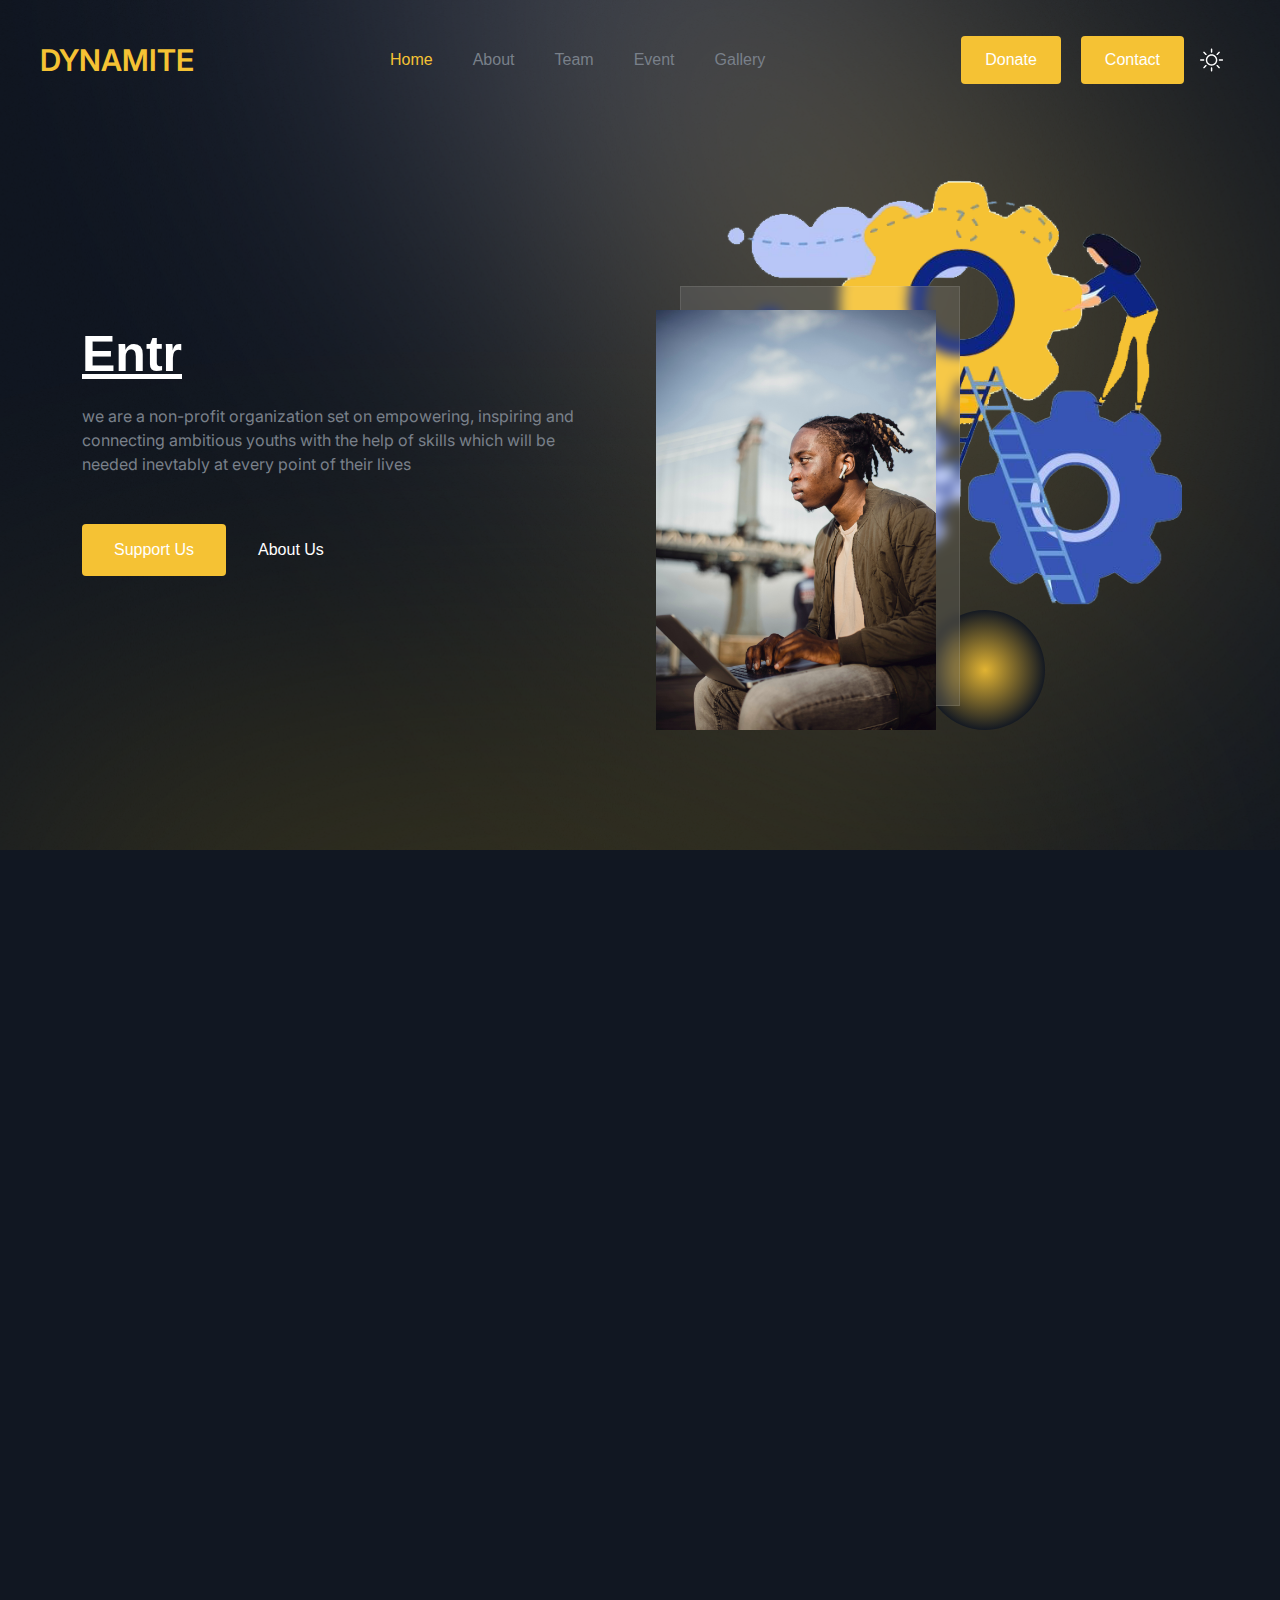
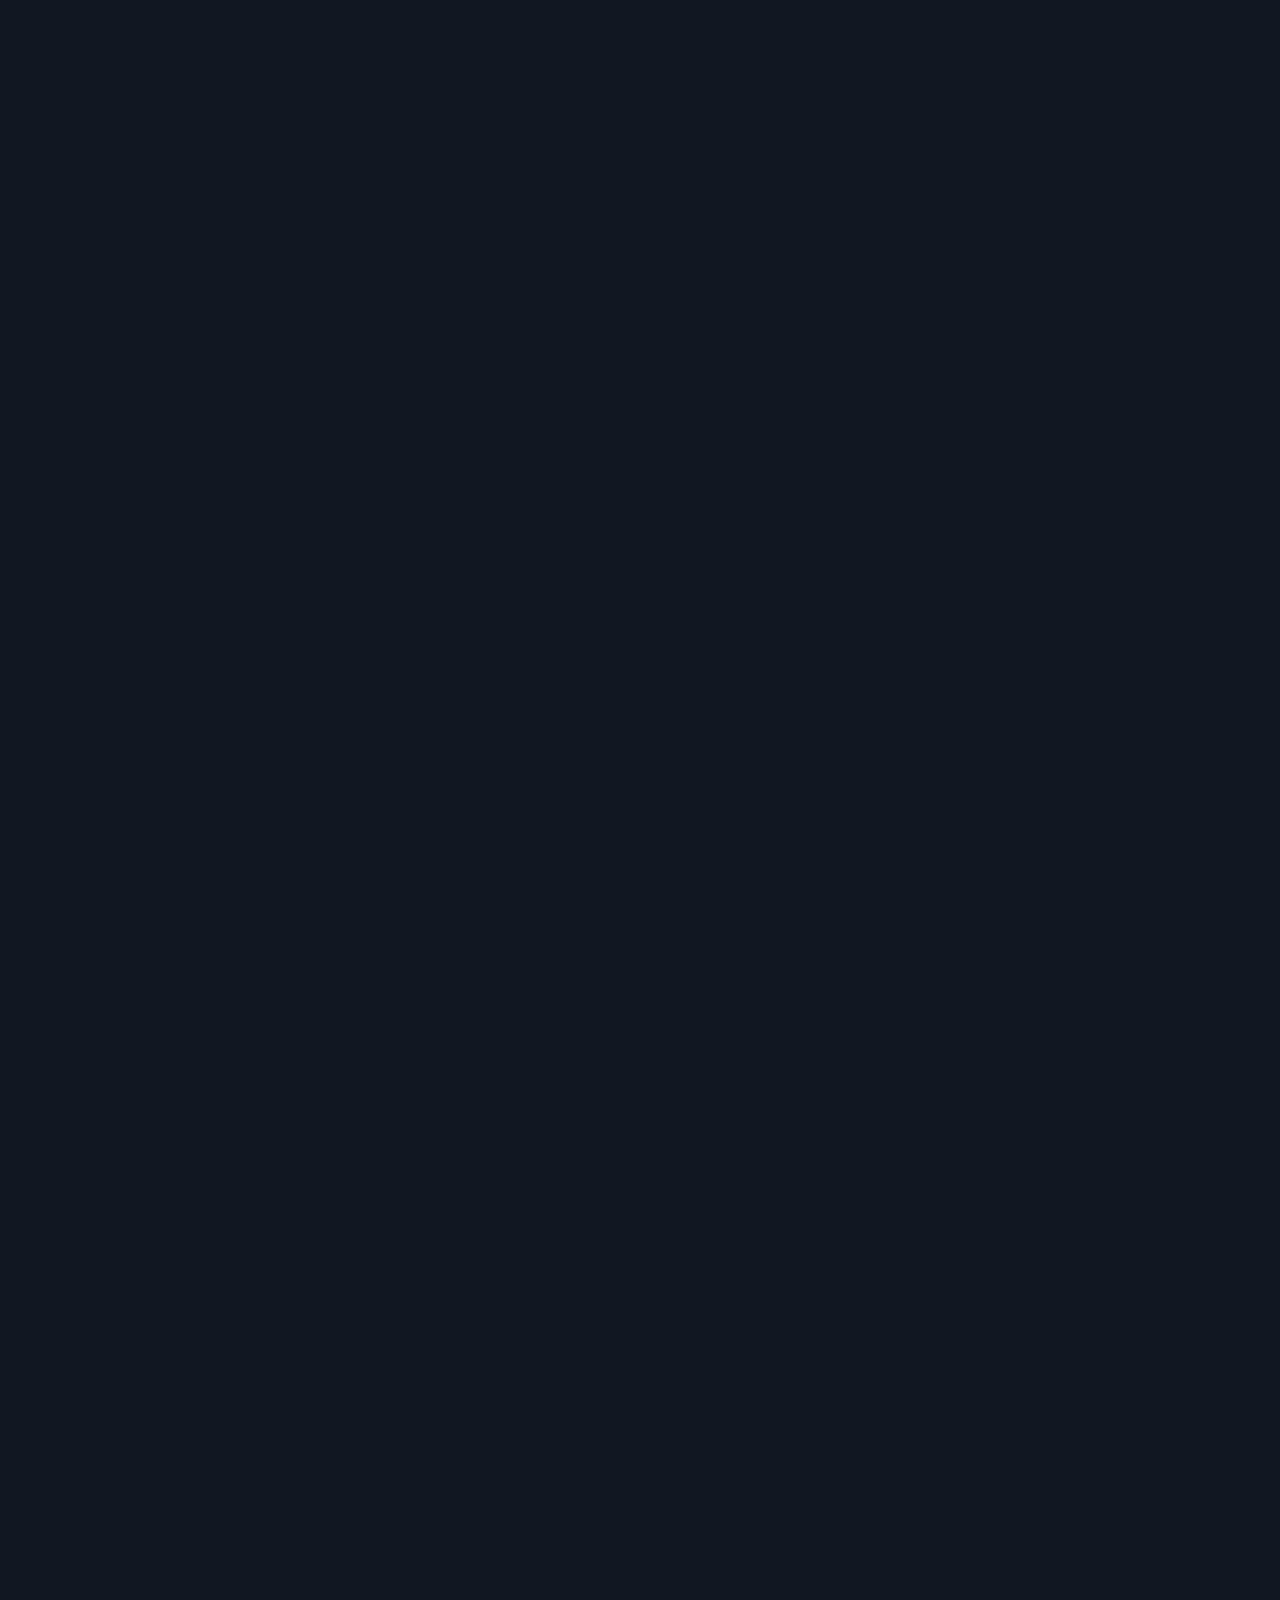
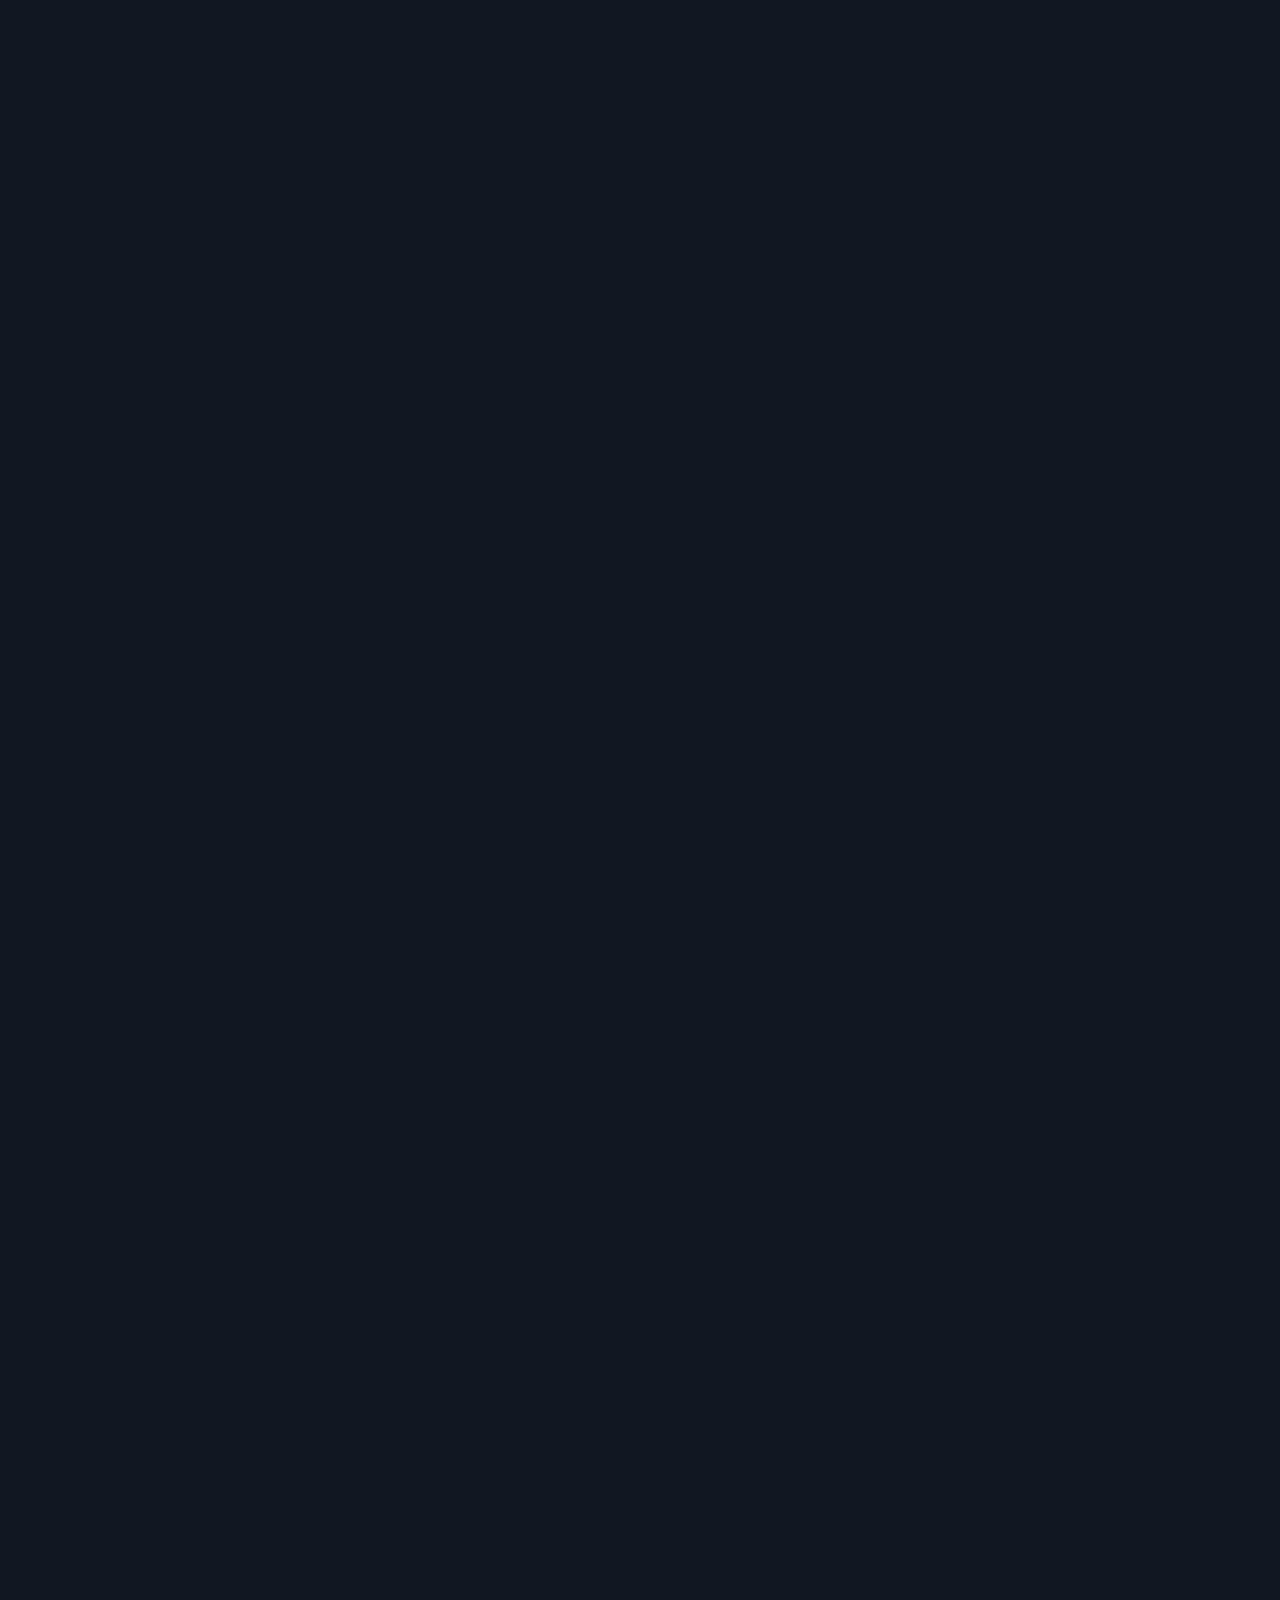
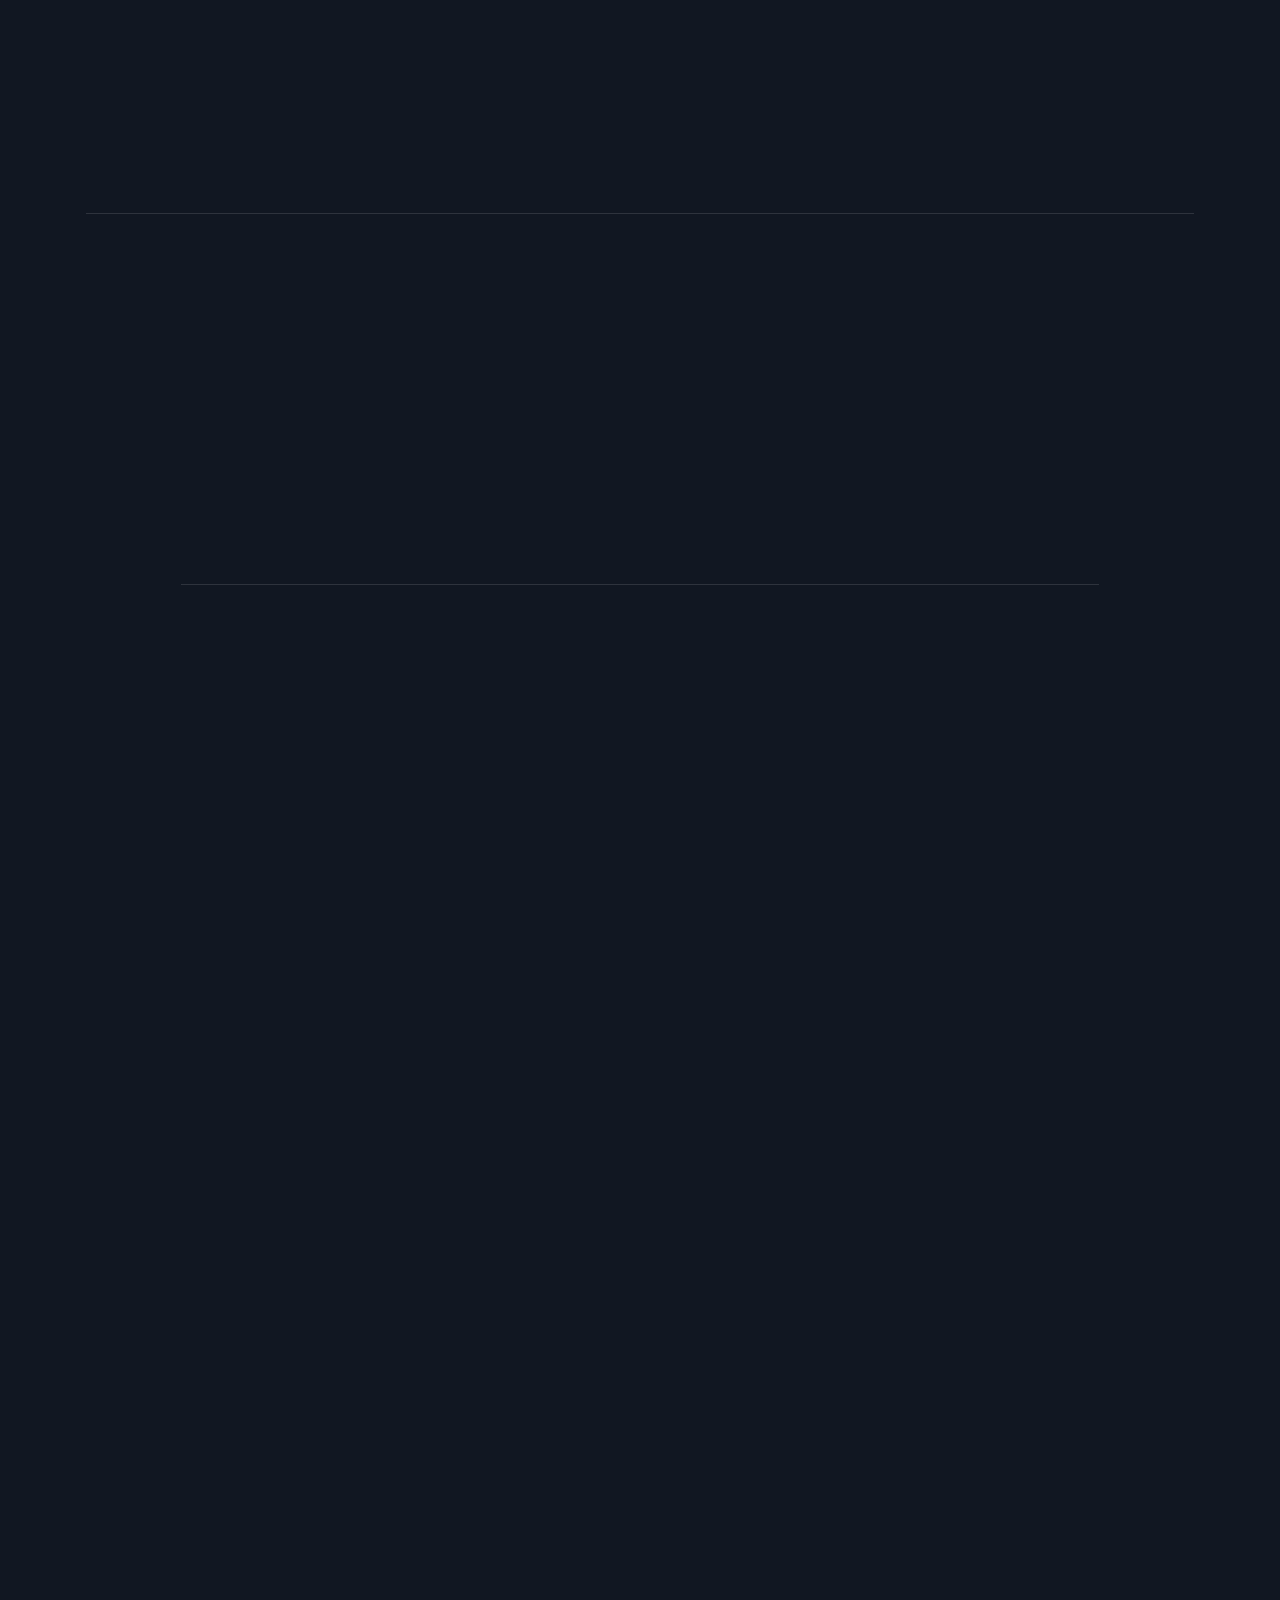
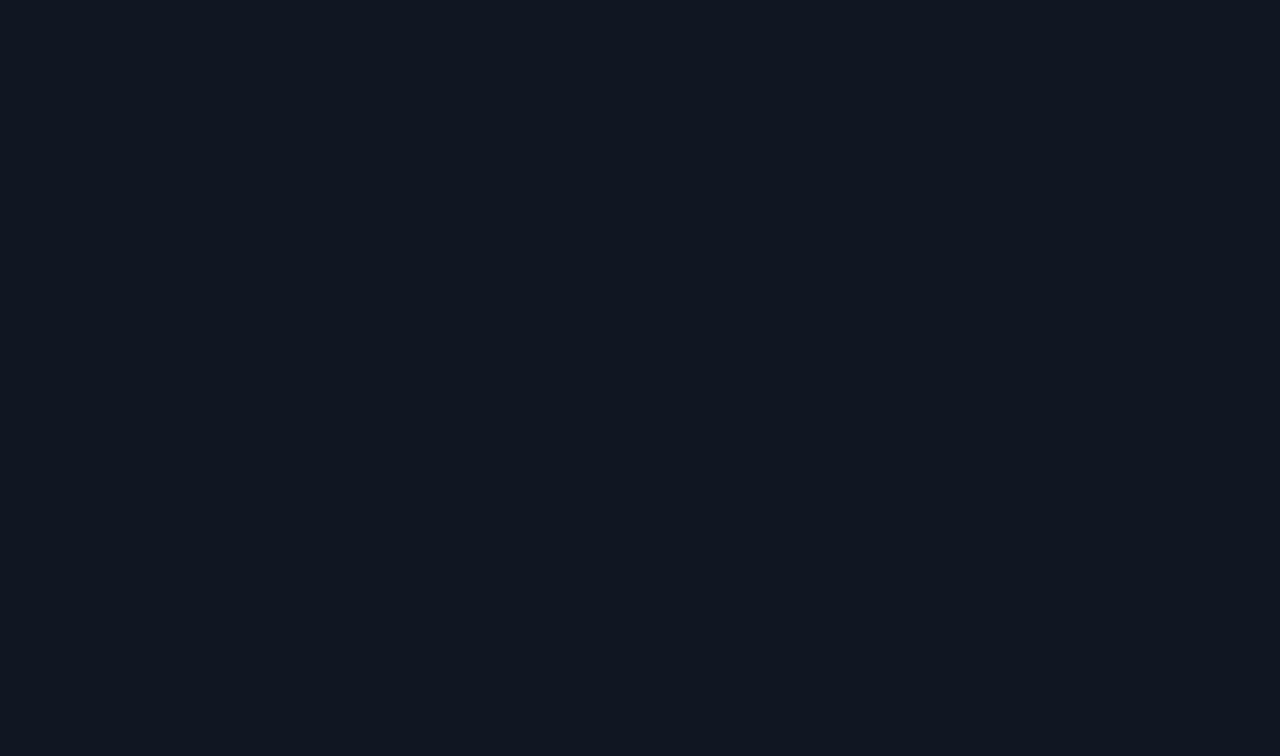
<file: D2/index.html>
<!DOCTYPE html>
<html lang="en">

<!-- Mirrored from go-tailwind.preview.uideck.com/ by HTTrack Website Copier/3.x [XR&CO'2014], Wed, 27 Jul 2022 14:59:13 GMT -->
<!-- Added by HTTrack --><meta http-equiv="content-type" content="text/html;charset=utf-8" /><!-- /Added by HTTrack -->
<head>
<meta charset="UTF-8" />
<meta http-equiv="X-UA-Compatible" content="IE=edge" />
<meta name="viewport" content="width=device-width, initial-scale=1.0" />
<title>Dynamite</title>



<link rel="stylesheet" href="css/tiny-slider.css" />
<link rel="stylesheet" href="css/animate.css" />
<link rel="stylesheet" href="css/tailwind.css" />
</head>
<body class="dark:a0">

<header class="header a1 a2 a3 a4">
<div class="a5 a4 a6 a7 lg:a8 lg:a9 lg:a7 xl:aa 2xl:ab">
<div class="ac ad[99] ae[250px] lg:a4 xl:ae[350px]">
<a href="index.html" class="af">
  <h1 id="logo-text" >DYNAMITE</h1>
  
  <!-- <img src="images/logo/logo-light.svg" alt="logo" class="ah[50px] dark:ag" /> -->
</a>
</div>
<div class="menu-wrapper aj a2 a3 ak al a4 am an ao dark:a0 lg:ap lg:aq lg:a5 lg:ar lg:as lg:at lg:au lg:av dark:lg:at">
<div class="a4 aw">
<nav>
<ul class="navbar a5 ax a9 am ay az lg:aA lg:as lg:aB lg:aC">
<li>
<a href="#home" class="menu-scroll active aD a9 am az aE aF aG hover:aH dark:hover:aI">
Home
</a>
</li>
<li>
<a href="#features" class="menu-scroll aD a9 am az aE aF aG hover:aH dark:hover:aI">
About
</a>
</li>
<li class="submenu-item aJ ac">
<a href="#team" class="submenu-taggler aD a9 am az aE aF aG hover:aH dark:hover:aI">
Team
</a></li>
<li>
<a href="#blog" class="aD a9 am az aE aF aG hover:aH dark:hover:aI">
Event
</a>
</li>
<li>
<a href="#portfolio" class="aD a9 am az aE aF aG hover:aH dark:hover:aI">
Gallery
</a>
</li>



</nav>
</div>
<div class="a1 a10 a3 a5 a4 a9 a11 a12 a13 ao lg:aq lg:a14 lg:aw lg:au">
<a href="#" class="a4 a15 aS a16 a17 a18 az aE aI hover:a19 lg:a14">
Donate</a>
<a href="#" class="a4 a15 aS a_[#222C40] a17 a18 az aE aI hover:a19 lg:a14">
Contact
</a>
</div>
</div>
<div class="a1 a1a/2 a1b ak a5 a1c/2 a9 lg:aq lg:a1d">
<label for="darkToggler" class="a1e dark:a1f z-40 ac a5 a1g a1h a1i a9 am a1j a1k dark:aI md:a1l md:a1m">
<input type="checkbox" name="darkToggler" id="darkToggler" class="a1n" aria-label="darkToggler" />
<svg viewBox="0 0 23 23" class="a1o a1p a1q dark:ag md:a1r md:a1s" fill="none">
<path d="M9.55078 1.5C5.80078 1.5 1.30078 5.25 1.30078 11.25C1.30078 17.25 5.80078 21.75 11.8008 21.75C17.8008 21.75 21.5508 17.25 21.5508 13.5C13.3008 18.75 4.30078 9.75 9.55078 1.5Z" stroke-width="2" stroke-linecap="round" stroke-linejoin="round" />
</svg>
<svg viewBox="0 0 25 24" fill="none" xmlns="http://www.w3.org/2000/svg" class="ag a1o a1p dark:ai md:a1r md:a1s">
<mask id="path-1-inside-1_977:1934" fill="white">
<path d="M12.0508 16.5C10.8573 16.5 9.71271 16.0259 8.8688 15.182C8.02489 14.3381 7.55078 13.1935 7.55078 12C7.55078 10.8065 8.02489 9.66193 8.8688 8.81802C9.71271 7.97411 10.8573 7.5 12.0508 7.5C13.2443 7.5 14.3888 7.97411 15.2328 8.81802C16.0767 9.66193 16.5508 10.8065 16.5508 12C16.5508 13.1935 16.0767 14.3381 15.2328 15.182C14.3888 16.0259 13.2443 16.5 12.0508 16.5ZM12.0508 18C13.6421 18 15.1682 17.3679 16.2934 16.2426C17.4186 15.1174 18.0508 13.5913 18.0508 12C18.0508 10.4087 17.4186 8.88258 16.2934 7.75736C15.1682 6.63214 13.6421 6 12.0508 6C10.4595 6 8.93336 6.63214 7.80814 7.75736C6.68292 8.88258 6.05078 10.4087 6.05078 12C6.05078 13.5913 6.68292 15.1174 7.80814 16.2426C8.93336 17.3679 10.4595 18 12.0508 18ZM12.0508 0C12.2497 0 12.4405 0.0790176 12.5811 0.21967C12.7218 0.360322 12.8008 0.551088 12.8008 0.75V3.75C12.8008 3.94891 12.7218 4.13968 12.5811 4.28033C12.4405 4.42098 12.2497 4.5 12.0508 4.5C11.8519 4.5 11.6611 4.42098 11.5205 4.28033C11.3798 4.13968 11.3008 3.94891 11.3008 3.75V0.75C11.3008 0.551088 11.3798 0.360322 11.5205 0.21967C11.6611 0.0790176 11.8519 0 12.0508 0V0ZM12.0508 19.5C12.2497 19.5 12.4405 19.579 12.5811 19.7197C12.7218 19.8603 12.8008 20.0511 12.8008 20.25V23.25C12.8008 23.4489 12.7218 23.6397 12.5811 23.7803C12.4405 23.921 12.2497 24 12.0508 24C11.8519 24 11.6611 23.921 11.5205 23.7803C11.3798 23.6397 11.3008 23.4489 11.3008 23.25V20.25C11.3008 20.0511 11.3798 19.8603 11.5205 19.7197C11.6611 19.579 11.8519 19.5 12.0508 19.5ZM24.0508 12C24.0508 12.1989 23.9718 12.3897 23.8311 12.5303C23.6905 12.671 23.4997 12.75 23.3008 12.75H20.3008C20.1019 12.75 19.9111 12.671 19.7705 12.5303C19.6298 12.3897 19.5508 12.1989 19.5508 12C19.5508 11.8011 19.6298 11.6103 19.7705 11.4697C19.9111 11.329 20.1019 11.25 20.3008 11.25H23.3008C23.4997 11.25 23.6905 11.329 23.8311 11.4697C23.9718 11.6103 24.0508 11.8011 24.0508 12ZM4.55078 12C4.55078 12.1989 4.47176 12.3897 4.33111 12.5303C4.19046 12.671 3.99969 12.75 3.80078 12.75H0.800781C0.601869 12.75 0.411103 12.671 0.270451 12.5303C0.129799 12.3897 0.0507813 12.1989 0.0507812 12C0.0507813 11.8011 0.129799 11.6103 0.270451 11.4697C0.411103 11.329 0.601869 11.25 0.800781 11.25H3.80078C3.99969 11.25 4.19046 11.329 4.33111 11.4697C4.47176 11.6103 4.55078 11.8011 4.55078 12ZM20.5363 3.5145C20.6769 3.65515 20.7559 3.84588 20.7559 4.04475C20.7559 4.24362 20.6769 4.43435 20.5363 4.575L18.4153 6.6975C18.3455 6.76713 18.2628 6.82235 18.1717 6.86C18.0806 6.89765 17.983 6.91699 17.8845 6.91692C17.6855 6.91678 17.4947 6.83758 17.354 6.69675C17.2844 6.62702 17.2292 6.54425 17.1915 6.45318C17.1539 6.36211 17.1345 6.26452 17.1346 6.16597C17.1348 5.96695 17.214 5.77613 17.3548 5.6355L19.4758 3.5145C19.6164 3.3739 19.8072 3.29491 20.006 3.29491C20.2049 3.29491 20.3956 3.3739 20.5363 3.5145ZM6.74678 17.304C6.88738 17.4446 6.96637 17.6354 6.96637 17.8342C6.96637 18.0331 6.88738 18.2239 6.74678 18.3645L4.62578 20.4855C4.48433 20.6221 4.29488 20.6977 4.09823 20.696C3.90158 20.6943 3.71347 20.6154 3.57442 20.4764C3.43536 20.3373 3.35648 20.1492 3.35478 19.9526C3.35307 19.7559 3.42866 19.5665 3.56528 19.425L5.68628 17.304C5.82693 17.1634 6.01766 17.0844 6.21653 17.0844C6.4154 17.0844 6.60614 17.1634 6.74678 17.304ZM20.5363 20.4855C20.3956 20.6261 20.2049 20.7051 20.006 20.7051C19.8072 20.7051 19.6164 20.6261 19.4758 20.4855L17.3548 18.3645C17.2182 18.223 17.1426 18.0336 17.1443 17.8369C17.146 17.6403 17.2249 17.4522 17.3639 17.3131C17.503 17.1741 17.6911 17.0952 17.8877 17.0935C18.0844 17.0918 18.2738 17.1674 18.4153 17.304L20.5363 19.425C20.6769 19.5656 20.7559 19.7564 20.7559 19.9552C20.7559 20.1541 20.6769 20.3449 20.5363 20.4855ZM6.74678 6.6975C6.60614 6.8381 6.4154 6.91709 6.21653 6.91709C6.01766 6.91709 5.82693 6.8381 5.68628 6.6975L3.56528 4.575C3.49365 4.50582 3.43651 4.42306 3.39721 4.33155C3.3579 4.24005 3.33721 4.14164 3.33634 4.04205C3.33548 3.94247 3.35445 3.84371 3.39216 3.75153C3.42988 3.65936 3.48557 3.57562 3.55598 3.5052C3.6264 3.43478 3.71014 3.37909 3.80232 3.34138C3.89449 3.30367 3.99325 3.2847 4.09283 3.28556C4.19242 3.28643 4.29083 3.30712 4.38233 3.34642C4.47384 3.38573 4.5566 3.44287 4.62578 3.5145L6.74678 5.6355C6.81663 5.70517 6.87204 5.78793 6.90985 5.87905C6.94766 5.97017 6.96712 6.06785 6.96712 6.1665C6.96712 6.26515 6.94766 6.36283 6.90985 6.45395C6.87204 6.54507 6.81663 6.62783 6.74678 6.6975Z" />
</mask>
<path d="M12.0508 16.5C10.8573 16.5 9.71271 16.0259 8.8688 15.182C8.02489 14.3381 7.55078 13.1935 7.55078 12C7.55078 10.8065 8.02489 9.66193 8.8688 8.81802C9.71271 7.97411 10.8573 7.5 12.0508 7.5C13.2443 7.5 14.3888 7.97411 15.2328 8.81802C16.0767 9.66193 16.5508 10.8065 16.5508 12C16.5508 13.1935 16.0767 14.3381 15.2328 15.182C14.3888 16.0259 13.2443 16.5 12.0508 16.5ZM12.0508 18C13.6421 18 15.1682 17.3679 16.2934 16.2426C17.4186 15.1174 18.0508 13.5913 18.0508 12C18.0508 10.4087 17.4186 8.88258 16.2934 7.75736C15.1682 6.63214 13.6421 6 12.0508 6C10.4595 6 8.93336 6.63214 7.80814 7.75736C6.68292 8.88258 6.05078 10.4087 6.05078 12C6.05078 13.5913 6.68292 15.1174 7.80814 16.2426C8.93336 17.3679 10.4595 18 12.0508 18ZM12.0508 0C12.2497 0 12.4405 0.0790176 12.5811 0.21967C12.7218 0.360322 12.8008 0.551088 12.8008 0.75V3.75C12.8008 3.94891 12.7218 4.13968 12.5811 4.28033C12.4405 4.42098 12.2497 4.5 12.0508 4.5C11.8519 4.5 11.6611 4.42098 11.5205 4.28033C11.3798 4.13968 11.3008 3.94891 11.3008 3.75V0.75C11.3008 0.551088 11.3798 0.360322 11.5205 0.21967C11.6611 0.0790176 11.8519 0 12.0508 0V0ZM12.0508 19.5C12.2497 19.5 12.4405 19.579 12.5811 19.7197C12.7218 19.8603 12.8008 20.0511 12.8008 20.25V23.25C12.8008 23.4489 12.7218 23.6397 12.5811 23.7803C12.4405 23.921 12.2497 24 12.0508 24C11.8519 24 11.6611 23.921 11.5205 23.7803C11.3798 23.6397 11.3008 23.4489 11.3008 23.25V20.25C11.3008 20.0511 11.3798 19.8603 11.5205 19.7197C11.6611 19.579 11.8519 19.5 12.0508 19.5ZM24.0508 12C24.0508 12.1989 23.9718 12.3897 23.8311 12.5303C23.6905 12.671 23.4997 12.75 23.3008 12.75H20.3008C20.1019 12.75 19.9111 12.671 19.7705 12.5303C19.6298 12.3897 19.5508 12.1989 19.5508 12C19.5508 11.8011 19.6298 11.6103 19.7705 11.4697C19.9111 11.329 20.1019 11.25 20.3008 11.25H23.3008C23.4997 11.25 23.6905 11.329 23.8311 11.4697C23.9718 11.6103 24.0508 11.8011 24.0508 12ZM4.55078 12C4.55078 12.1989 4.47176 12.3897 4.33111 12.5303C4.19046 12.671 3.99969 12.75 3.80078 12.75H0.800781C0.601869 12.75 0.411103 12.671 0.270451 12.5303C0.129799 12.3897 0.0507813 12.1989 0.0507812 12C0.0507813 11.8011 0.129799 11.6103 0.270451 11.4697C0.411103 11.329 0.601869 11.25 0.800781 11.25H3.80078C3.99969 11.25 4.19046 11.329 4.33111 11.4697C4.47176 11.6103 4.55078 11.8011 4.55078 12ZM20.5363 3.5145C20.6769 3.65515 20.7559 3.84588 20.7559 4.04475C20.7559 4.24362 20.6769 4.43435 20.5363 4.575L18.4153 6.6975C18.3455 6.76713 18.2628 6.82235 18.1717 6.86C18.0806 6.89765 17.983 6.91699 17.8845 6.91692C17.6855 6.91678 17.4947 6.83758 17.354 6.69675C17.2844 6.62702 17.2292 6.54425 17.1915 6.45318C17.1539 6.36211 17.1345 6.26452 17.1346 6.16597C17.1348 5.96695 17.214 5.77613 17.3548 5.6355L19.4758 3.5145C19.6164 3.3739 19.8072 3.29491 20.006 3.29491C20.2049 3.29491 20.3956 3.3739 20.5363 3.5145ZM6.74678 17.304C6.88738 17.4446 6.96637 17.6354 6.96637 17.8342C6.96637 18.0331 6.88738 18.2239 6.74678 18.3645L4.62578 20.4855C4.48433 20.6221 4.29488 20.6977 4.09823 20.696C3.90158 20.6943 3.71347 20.6154 3.57442 20.4764C3.43536 20.3373 3.35648 20.1492 3.35478 19.9526C3.35307 19.7559 3.42866 19.5665 3.56528 19.425L5.68628 17.304C5.82693 17.1634 6.01766 17.0844 6.21653 17.0844C6.4154 17.0844 6.60614 17.1634 6.74678 17.304ZM20.5363 20.4855C20.3956 20.6261 20.2049 20.7051 20.006 20.7051C19.8072 20.7051 19.6164 20.6261 19.4758 20.4855L17.3548 18.3645C17.2182 18.223 17.1426 18.0336 17.1443 17.8369C17.146 17.6403 17.2249 17.4522 17.3639 17.3131C17.503 17.1741 17.6911 17.0952 17.8877 17.0935C18.0844 17.0918 18.2738 17.1674 18.4153 17.304L20.5363 19.425C20.6769 19.5656 20.7559 19.7564 20.7559 19.9552C20.7559 20.1541 20.6769 20.3449 20.5363 20.4855ZM6.74678 6.6975C6.60614 6.8381 6.4154 6.91709 6.21653 6.91709C6.01766 6.91709 5.82693 6.8381 5.68628 6.6975L3.56528 4.575C3.49365 4.50582 3.43651 4.42306 3.39721 4.33155C3.3579 4.24005 3.33721 4.14164 3.33634 4.04205C3.33548 3.94247 3.35445 3.84371 3.39216 3.75153C3.42988 3.65936 3.48557 3.57562 3.55598 3.5052C3.6264 3.43478 3.71014 3.37909 3.80232 3.34138C3.89449 3.30367 3.99325 3.2847 4.09283 3.28556C4.19242 3.28643 4.29083 3.30712 4.38233 3.34642C4.47384 3.38573 4.5566 3.44287 4.62578 3.5145L6.74678 5.6355C6.81663 5.70517 6.87204 5.78793 6.90985 5.87905C6.94766 5.97017 6.96712 6.06785 6.96712 6.1665C6.96712 6.26515 6.94766 6.36283 6.90985 6.45395C6.87204 6.54507 6.81663 6.62783 6.74678 6.6975Z" fill="black" stroke="white" stroke-width="2" mask="url(#path-1-inside-1_977:1934)" />
</svg>
</label>
<button class="menu-toggler ac ak a1t dark:aI lg:ag">
<svg width="28" height="28" viewBox="0 0 28 28" class="cross ag aL">
<path d="M14.0002 11.8226L21.6228 4.20001L23.8002 6.37745L16.1776 14L23.8002 21.6226L21.6228 23.8L14.0002 16.1774L6.37763 23.8L4.2002 21.6226L11.8228 14L4.2002 6.37745L6.37763 4.20001L14.0002 11.8226Z" />
</svg>
<svg width="22" height="22" viewBox="0 0 22 22" class="menu aL">
<path d="M2.75 3.66666H19.25V5.49999H2.75V3.66666ZM2.75 10.0833H19.25V11.9167H2.75V10.0833ZM2.75 16.5H19.25V18.3333H2.75V16.5Z" />
</svg>
</button>
</div>
</div>
</header>


<section id="home" class="ac a36 a2T a37 a38 sm:a39 lg:a1u[170px] lg:a1A[120px]">
<div class="a1v xl:a1w">
<div class="a1R a5 a6 a9">
<div class="a4 a35 lg:a1S/2">
<div class="a1B a2J ae[530px] az lg:a3a lg:a2g lg:aW">

<h2 class="wow fadeInUp a1I aE a1Y a1G dark:aI sm:a1L md:a1F[50px] md:a3f[60px]" data-wow-delay=".3s">
  <!-- Dynamite -->

<span class="txt-type a3g" data-wait="3000" data-words='["Entrepreneurial Skills", "Leadership Skills", "Technical Skills", "Necessary Skills"]'></span>
</h2>
<p class="wow fadeInUp a2J aF aG" data-wow-delay=".4s">
we are a non-profit organization set on empowering, inspiring and connecting ambitious youths with the help of skills which will be needed inevtably at every point of their lives</p>
<div class="wow fadeInUp a5 a6 a9 am lg:as" data-wow-delay=".5s">
<a href="#support" class="aD a9 aS a16 a1N[10px] a18 aE aF aI hover:a19 md:a1N[14px] md:aU">
Support Us

</a>
<a href="#about" class="aD a9 aS a1N[14px] aU aE aF a1t hover:aH dark:aI dark:hover:aH">

About Us
</a>
</div>
</div>
</div>
<div class="a4 a1v lg:a1S/2">
<div class="wow fadeInRight ac a3h a1B ah[560px] a4 ae[700px] lg:a3a" data-wow-delay=".3s">
<div class="a1 a2 a29 lg:a3i/12">
<!-- 
  <img src="images/hero/image-2.jpg" alt="hero-image" /> -->

  
  <img src="images/hero/image-3.png" alt="hero-image" /> -->

</div>
<div class="a1 a3 a10 a2w">
<img src="images/hero/image-4.jpg" alt="hero-image" width="280" />

<div class="a1 a3j a3k a2D a2a a4 aT a28 a3l a16 a3b a3m[6px] dark:a2v dark:a3l dark:an dark:a3c"></div>
</div>
<div class="a1 a3 a10">
<svg width="72" height="38" viewBox="0 0 72 38" fill="none" xmlns="http://www.w3.org/2000/svg">
<path fill-rule="evenodd" clip-rule="evenodd" d="M62.0035 2.04985C59.6808 1.76671 57.4524 2.70929 55.1508 4.68209C51.3631 7.92863 44.7908 9.54366 38.8668 4.69678C36.329 2.6204 34.117 2.29213 32.2894 2.59672C30.3972 2.91209 28.8057 3.92088 27.5547 4.75487C25.5734 6.07577 23.3915 7.46379 20.8786 7.78953C18.2847 8.12577 15.515 7.32034 12.3598 4.69105C9.71804 2.48955 7.45748 2.0661 5.72104 2.33325C3.94436 2.6066 2.56003 3.6273 1.76341 4.56877C1.40666 4.99037 0.775686 5.04295 0.354079 4.68621C-0.0675277 4.32946 -0.120109 3.69849 0.236635 3.27688C1.27334 2.05168 3.0643 0.71846 5.41692 0.356509C7.80979 -0.0116349 10.6326 0.648246 13.6402 3.1546C16.485 5.52529 18.7154 6.05321 20.6215 5.80612C22.6086 5.54854 24.4266 4.43657 26.4453 3.09078L27 3.92282L26.4453 3.09078C27.6943 2.25809 29.6028 1.0169 31.9606 0.623935C34.383 0.220203 37.1711 0.725274 40.1333 3.14886C45.1548 7.25733 50.6369 5.9169 53.8492 3.16356C56.3795 0.994798 59.1512 -0.312658 62.2455 0.0645503C65.3089 0.43799 68.4333 2.43425 71.7557 6.26783C72.1174 6.68518 72.0723 7.31674 71.655 7.67845C71.2376 8.04015 70.606 7.99504 70.2443 7.57769C67.0668 3.91125 64.3571 2.33677 62.0035 2.04985Z" fill="#4A6CF7" />
<path fill-rule="evenodd" clip-rule="evenodd" d="M62.0035 11.9726C59.6808 11.6895 57.4524 12.6321 55.1508 14.6049C51.3631 17.8514 44.7908 19.4664 38.8668 14.6196C36.329 12.5432 34.117 12.2149 32.2894 12.5195C30.3972 12.8349 28.8057 13.8437 27.5547 14.6776C25.5734 15.9985 23.3915 17.3866 20.8786 17.7123C18.2847 18.0485 15.515 17.2431 12.3598 14.6138C9.71804 12.4123 7.45748 11.9889 5.72104 12.256C3.94436 12.5294 2.56003 13.5501 1.76341 14.4915C1.40666 14.9131 0.775686 14.9657 0.354079 14.609C-0.0675277 14.2522 -0.120109 13.6213 0.236635 13.1997C1.27334 11.9745 3.0643 10.6412 5.41692 10.2793C7.80979 9.91114 10.6326 10.571 13.6402 13.0774C16.485 15.4481 18.7154 15.976 20.6215 15.7289C22.6086 15.4713 24.4266 14.3594 26.4453 13.0136L27 13.8456L26.4453 13.0136C27.6943 12.1809 29.6028 10.9397 31.9606 10.5467C34.383 10.143 37.1711 10.648 40.1333 13.0716C45.1548 17.1801 50.6369 15.8397 53.8492 13.0863C56.3795 10.9176 59.1512 9.61012 62.2455 9.98733C65.3089 10.3608 68.4333 12.357 71.7557 16.1906C72.1174 16.608 72.0723 17.2395 71.655 17.6012C71.2376 17.9629 70.606 17.9178 70.2443 17.5005C67.0668 13.834 64.3571 12.2595 62.0035 11.9726Z" fill="#f5c234" />
<path fill-rule="evenodd" clip-rule="evenodd" d="M62.0035 21.8954C59.6808 21.6123 57.4524 22.5548 55.1508 24.5276C51.3631 27.7742 44.7908 29.3892 38.8668 24.5423C36.329 22.4659 34.117 22.1377 32.2894 22.4423C30.3972 22.7576 28.8057 23.7664 27.5547 24.6004C25.5734 25.9213 23.3915 27.3093 20.8786 27.6351C18.2847 27.9713 15.515 27.1659 12.3598 24.5366C9.71804 22.3351 7.45748 21.9117 5.72104 22.1788C3.94436 22.4521 2.56003 23.4728 1.76341 24.4143C1.40666 24.8359 0.775686 24.8885 0.354079 24.5318C-0.0675277 24.175 -0.120109 23.544 0.236635 23.1224C1.27334 21.8972 3.0643 20.564 5.41692 20.2021C7.80979 19.8339 10.6326 20.4938 13.6402 23.0002C16.485 25.3708 18.7154 25.8988 20.6215 25.6517C22.6086 25.3941 24.4266 24.2821 26.4453 22.9363L27 23.7684L26.4453 22.9363C27.6943 22.1036 29.6028 20.8624 31.9606 20.4695C34.383 20.0658 37.1711 20.5708 40.1333 22.9944C45.1548 27.1029 50.6369 25.7624 53.8492 23.0091C56.3795 20.8403 59.1512 19.5329 62.2455 19.9101C65.3089 20.2835 68.4333 22.2798 71.7557 26.1134C72.1174 26.5307 72.0723 27.1623 71.655 27.524C71.2376 27.8857 70.606 27.8406 70.2443 27.4232C67.0668 23.7568 64.3571 22.1823 62.0035 21.8954Z" fill="#f5c234" />
<path fill-rule="evenodd" clip-rule="evenodd" d="M62.0035 31.8182C59.6808 31.535 57.4524 32.4776 55.1508 34.4504C51.3631 37.697 44.7908 39.312 38.8668 34.4651C36.329 32.3887 34.117 32.0605 32.2894 32.365C30.3972 32.6804 28.8057 33.6892 27.5547 34.5232C25.5734 35.8441 23.3915 37.2321 20.8786 37.5579C18.2847 37.8941 15.515 37.0887 12.3598 34.4594C9.71804 32.2579 7.45748 31.8344 5.72104 32.1016C3.94436 32.3749 2.56003 33.3956 1.76341 34.3371C1.40666 34.7587 0.775686 34.8113 0.354079 34.4545C-0.0675277 34.0978 -0.120109 33.4668 0.236635 33.0452C1.27334 31.82 3.0643 30.4868 5.41692 30.1248C7.80979 29.7567 10.6326 30.4166 13.6402 32.9229C16.485 35.2936 18.7154 35.8215 20.6215 35.5745C22.6086 35.3169 24.4266 34.2049 26.4453 32.8591L27 33.6911L26.4453 32.8591C27.6943 32.0264 29.6028 30.7852 31.9606 30.3923C34.383 29.9885 37.1711 30.4936 40.1333 32.9172C45.1548 37.0257 50.6369 35.6852 53.8492 32.9319C56.3795 30.7631 59.1512 29.4557 62.2455 29.8329C65.3089 30.2063 68.4333 32.2026 71.7557 36.0362C72.1174 36.4535 72.0723 37.0851 71.655 37.4468C71.2376 37.8085 70.606 37.7634 70.2443 37.346C67.0668 33.6796 64.3571 32.1051 62.0035 31.8182Z" fill="#f5c234" />
</svg>
</div>
<div class="a1 a2L/2 a10">
<svg width="120" height="120" viewBox="0 0 120 120" fill="none" xmlns="http://www.w3.org/2000/svg">
<path opacity="0.9" d="M120 60C120 93.1371 93.1371 120 60 120C26.8629 120 0 93.1371 0 60C0 26.8629 26.8629 0 60 0C93.1371 0 120 26.8629 120 60Z" fill="url(#paint0_angular_300_926)" />
<defs>
<radialGradient id="paint0_angular_300_926" cx="0" cy="0" r="1" gradientUnits="userSpaceOnUse" gradientTransform="translate(60 60) rotate(90) scale(60)">
<stop stop-color="#f5c234" />
<stop offset="1" stop-color="#111722" />
</radialGradient>
</defs>
</svg>
</div>
</div>
</div>
</div>
</div>
<div class="a1 a10 a3 a2D a2a a4 a2x a2y a3n dark:a3o" style="background-image: url('images/NoisePattern.svg')"></div>
<div class="a1 a2 a29 a2D">
<svg width="1356" height="860" viewBox="0 0 1356 860" fill="none" xmlns="http://www.w3.org/2000/svg">
<g opacity="0.5" filter="url(#filter0_f_201_2181)">
<rect x="450.088" y="-126.709" width="351.515" height="944.108" transform="rotate(-34.6784 450.088 -126.709)" fill="url(#paint0_linear_201_2181)" />
</g>
<defs>
<filter id="filter0_f_201_2181" x="0.0878906" y="-776.711" width="1726.24" height="1876.4" filterUnits="userSpaceOnUse" color-interpolation-filters="sRGB">
<feFlood flood-opacity="0" result="BackgroundImageFix" />
<feBlend mode="normal" in="SourceGraphic" in2="BackgroundImageFix" result="shape" />
<feGaussianBlur stdDeviation="225" result="effect1_foregroundBlur_201_2181" />
</filter>
<linearGradient id="paint0_linear_201_2181" x1="417.412" y1="59.4717" x2="966.334" y2="603.857" gradientUnits="userSpaceOnUse">
<stop stop-color="#ABBCFF" />
<stop offset="0.859375" stop-color="#f5c234" />
</linearGradient>
</defs>
</svg>
</div>
<div class="a1 a10 a3 a2D">
<svg width="1469" height="498" viewBox="0 0 1469 498" fill="none" xmlns="http://www.w3.org/2000/svg">
<g opacity="0.3" filter="url(#filter0_f_201_2182)">
<rect y="450" width="1019" height="261" fill="url(#paint0_linear_201_2182)" />
</g>
<defs>
<filter id="filter0_f_201_2182" x="-450" y="0" width="1919" height="1161" filterUnits="userSpaceOnUse" color-interpolation-filters="sRGB">
<feFlood flood-opacity="0" result="BackgroundImageFix" />
<feBlend mode="normal" in="SourceGraphic" in2="BackgroundImageFix" result="shape" />
<feGaussianBlur stdDeviation="225" result="effect1_foregroundBlur_201_2182" />
</filter>
<linearGradient id="paint0_linear_201_2182" x1="-94.7239" y1="501.47" x2="-65.8058" y2="802.2" gradientUnits="userSpaceOnUse">
<stop stop-color="#ffcc00" />
<stop offset="0.859375" stop-color="#f5c234" />
</linearGradient>
</defs>
</svg>
</div>
</section>


<section id="features" class="a1P sm:a1Q lg:a1u[130px]">
<div class="a1v xl:a1w">

<div class="wow fadeInUp ac a1B a2J ae[620px] a1C az md:a1U lg:a3p" data-wow-delay=".2s">
<span class="title">Unique&Awesome     </span>
<h2 class="a1I aE a1J a1G a1t dark:aI sm:a1L md:a1F[50px] md:a3f[60px]">
 Core Values
</h2>
<p class="aFaG">
<!-- Lorem ipsum dolor sit amet, consectetur adipiscing elit. In
convallis tortor eros. Donec vitae tortor lacus. Phasellus aliquam
ante in maximus. -->
</p>
</div>
<div class="a1R a5 a6 am">
<div class="a4 a1v md:a1S/2 lg:a1S/3">
<div s class="wow fadeInUp aJ a1B a1M ae[380px] az md:a3q" data-wow-delay=".2s">
<div class="a1B a1V a5 ah[70px] aR[70px] a9 am a1j a16 a3b aH aN group-hover:a16 group-hover:a3r group-hover:aI dark:an dark:a3b dark:aI dark:group-hover:a16 dark:group-hover:a3r md:a1X md:ah[90px] md:aR[90px]">
  <svg xmlns="http://www.w3.org/2000/svg" viewBox="0 0 496 512"><!--! Font Awesome Pro 6.1.2 by @fontawesome - https://fontawesome.com License - https://fontawesome.com/license (Commercial License) Copyright 2022 Fonticons, Inc. --><path d="M248 8C111.1 8 0 119.1 0 256s111.1 248 248 248 248-111.1 248-248S384.9 8 248 8zm114.6 226.4l-113 152.7-112.7-152.7c-8.7-11.9-19.1-50.4 13.6-72 28.1-18.1 54.6-4.2 68.5 11.9 15.9 17.9 46.6 16.9 61.7 0 13.9-16.1 40.4-30 68.1-11.9 32.9 21.6 22.6 60 13.8 72z"/></svg>
</div>

 <div>
<h3 id="corevalues-no" class="a3s aE a2Z a1K a1t dark:aI sm:a1Y md:a1I">
1
</h3>
<p  class="aFaG">
CREATIVITY
</p>
</div>
</div>
</div>
<div class="a4 a1v md:a1S/2 lg:a1S/3">
<div class="wow fadeInUp aJ a1B a1M ae[380px] az md:a3q" data-wow-delay=".25s">
<div class="a1B a1V a5 ah[70px] aR[70px] a9 am a1j a16 a3b aH aN group-hover:a16 group-hover:a3r group-hover:aI dark:an dark:a3b dark:aI dark:group-hover:a16 dark:group-hover:a3r md:a1X md:ah[90px] md:aR[90px]">
  <svg xmlns="http://www.w3.org/2000/svg" viewBox="0 0 496 512"><!--! Font Awesome Pro 6.1.2 by @fontawesome - https://fontawesome.com License - https://fontawesome.com/license (Commercial License) Copyright 2022 Fonticons, Inc. --><path d="M248 8C111.1 8 0 119.1 0 256s111.1 248 248 248 248-111.1 248-248S384.9 8 248 8zm114.6 226.4l-113 152.7-112.7-152.7c-8.7-11.9-19.1-50.4 13.6-72 28.1-18.1 54.6-4.2 68.5 11.9 15.9 17.9 46.6 16.9 61.7 0 13.9-16.1 40.4-30 68.1-11.9 32.9 21.6 22.6 60 13.8 72z"/></svg>
</div>
<div>
<h3 id="corevalues-no" class="a3s aE a2Z a1K a1t dark:aI sm:a1Y md:a1I">
2
</h3>
<p class="aFaG">
TEAM WORK
</p>
</div>
</div>
</div>
<div class="a4 a1v md:a1S/2 lg:a1S/3">
<div class="wow fadeInUp aJ a1B a1M ae[380px] az md:a3q" data-wow-delay=".3s">
<div class="a1B a1V a5 ah[70px] aR[70px] a9 am a1j a16 a3b aH aN group-hover:a16 group-hover:a3r group-hover:aI dark:an dark:a3b dark:aI dark:group-hover:a16 dark:group-hover:a3r md:a1X md:ah[90px] md:aR[90px]">
  <svg xmlns="http://www.w3.org/2000/svg" viewBox="0 0 496 512"><!--! Font Awesome Pro 6.1.2 by @fontawesome - https://fontawesome.com License - https://fontawesome.com/license (Commercial License) Copyright 2022 Fonticons, Inc. --><path d="M248 8C111.1 8 0 119.1 0 256s111.1 248 248 248 248-111.1 248-248S384.9 8 248 8zm114.6 226.4l-113 152.7-112.7-152.7c-8.7-11.9-19.1-50.4 13.6-72 28.1-18.1 54.6-4.2 68.5 11.9 15.9 17.9 46.6 16.9 61.7 0 13.9-16.1 40.4-30 68.1-11.9 32.9 21.6 22.6 60 13.8 72z"/></svg>
</div>
<div>
<h3 id="corevalues-no" class="a3s aE a2Z a1K a1t dark:aI sm:a1Y md:a1I">
3
</h3>
<p class="aFaG">
DEDICATION
</p>
</div>
</div>
</div>
<div class="a4 a1v md:a1S/2 lg:a1S/3">
<div class="wow fadeInUp aJ a1B a1M ae[380px] az md:a3q" data-wow-delay=".35s">
<div class="a1B a1V a5 ah[70px] aR[70px] a9 am a1j a16 a3b aH aN group-hover:a16 group-hover:a3r group-hover:aI dark:an dark:a3b dark:aI dark:group-hover:a16 dark:group-hover:a3r md:a1X md:ah[90px] md:aR[90px]">
  <svg xmlns="http://www.w3.org/2000/svg" viewBox="0 0 496 512"><!--! Font Awesome Pro 6.1.2 by @fontawesome - https://fontawesome.com License - https://fontawesome.com/license (Commercial License) Copyright 2022 Fonticons, Inc. --><path d="M248 8C111.1 8 0 119.1 0 256s111.1 248 248 248 248-111.1 248-248S384.9 8 248 8zm114.6 226.4l-113 152.7-112.7-152.7c-8.7-11.9-19.1-50.4 13.6-72 28.1-18.1 54.6-4.2 68.5 11.9 15.9 17.9 46.6 16.9 61.7 0 13.9-16.1 40.4-30 68.1-11.9 32.9 21.6 22.6 60 13.8 72z"/></svg>
</div>
<div>
<h3 id="corevalues-no" class="a3s aE a2Z a1K a1t dark:aI sm:a1Y md:a1I">
4
</h3>
<p class="aFaG">
DEDICATION
</p>
</div>
</div>
</div>
<div class="a4 a1v md:a1S/2 lg:a1S/3">
<div class="wow fadeInUp aJ a1B a1M ae[380px] az md:a3q" data-wow-delay=".4s">
<div class="a1B a1V a5 ah[70px] aR[70px] a9 am a1j a16 a3b aH aN group-hover:a16 group-hover:a3r group-hover:aI dark:an dark:a3b dark:aI dark:group-hover:a16 dark:group-hover:a3r md:a1X md:ah[90px] md:aR[90px]">
  <svg xmlns="http://www.w3.org/2000/svg" viewBox="0 0 496 512"><!--! Font Awesome Pro 6.1.2 by @fontawesome - https://fontawesome.com License - https://fontawesome.com/license (Commercial License) Copyright 2022 Fonticons, Inc. --><path d="M248 8C111.1 8 0 119.1 0 256s111.1 248 248 248 248-111.1 248-248S384.9 8 248 8zm114.6 226.4l-113 152.7-112.7-152.7c-8.7-11.9-19.1-50.4 13.6-72 28.1-18.1 54.6-4.2 68.5 11.9 15.9 17.9 46.6 16.9 61.7 0 13.9-16.1 40.4-30 68.1-11.9 32.9 21.6 22.6 60 13.8 72z"/></svg>
</div>
<div>
<h3 id="corevalues-no" class="a3s aE a2Z a1K a1t dark:aI sm:a1Y md:a1I">
5
</h3>
<p class="aFaG">
DISCIPLINE
</p>
</div>
</div>
</div>
<div class="a4 a1v md:a1S/2 lg:a1S/3">
<div class="wow fadeInUp aJ a1B ae[380px] az md:a3q" data-wow-delay=".45s">
<div class="a1B a1V a5 ah[70px] aR[70px] a9 am a1j a16 a3b aH aN group-hover:a16 group-hover:a3r group-hover:aI dark:an dark:a3b dark:aI dark:group-hover:a16 dark:group-hover:a3r md:a1X md:ah[90px] md:aR[90px]">
  <svg xmlns="http://www.w3.org/2000/svg" viewBox="0 0 496 512"><!--! Font Awesome Pro 6.1.2 by @fontawesome - https://fontawesome.com License - https://fontawesome.com/license (Commercial License) Copyright 2022 Fonticons, Inc. --><path d="M248 8C111.1 8 0 119.1 0 256s111.1 248 248 248 248-111.1 248-248S384.9 8 248 8zm114.6 226.4l-113 152.7-112.7-152.7c-8.7-11.9-19.1-50.4 13.6-72 28.1-18.1 54.6-4.2 68.5 11.9 15.9 17.9 46.6 16.9 61.7 0 13.9-16.1 40.4-30 68.1-11.9 32.9 21.6 22.6 60 13.8 72z"/></svg>
</div>
<div>
<h3 id="corevalues-no" class="a3s aE a2Z a1K a1t dark:aI sm:a1Y md:a1I">
6
</h3>
<p class="aFaG">
LEADERSHIP
</p>
</div>
</div>
</div>
</div>
</div>
</section>


<section id="about" class="a1P sm:a1Q lg:a1u[130px]">
<div class="a1v xl:a1w">

<div class="wow fadeInUp ac a1B a2J a1C az lg:a1U lg:a3p" data-wow-delay=".2s">
<span class="title">KnowDetailsAbout OurOrganisation   </span>
<h2 class="a1B a1I ae[570px] aE a1J a1G a1t dark:aI sm:a1L md:a1F[50px] md:a3f[60px]">
  ABOUT US
</h2>
<p class="a1B ae[570px] aF aG">
<!-- Lorem ipsum dolor sit amet, consectetur adipiscing elit. In
convallis tortor eros. Donec vitae tortor lacus. Phasellus aliquam
ante in maximus. -->
</p>
</div>
<div class="wow fadeInUp ac a2w a2T aS aU a3t a3u md:a33[70px] md:a1A[70px] lg:a33[60px] lg:a1A[60px] xl:a33[70px] xl:a1A[70px]" data-wow-delay=".3s">
<div class="a1 a2 a3 a2D a2a a4 a2x a2y a3n dark:a3o" style="background-image: url('images/NoisePattern.svg')"></div>


<div class="tabButtons a5 a4 a9 a3v">
<button class="a4 a1x a21 a1D a3w aE aF a1K hover:a28 hover:aH dark:a1z[#ffcc00] dark:aI dark:hover:a28 lg:a3x lg:a3y" onclick="showPanel(0)">
About Us
</button>
<button class="a4 a1x a21 a1D a3w aE aF a1K hover:a28 hover:aH dark:a1z[#ffcc00] dark:aI dark:hover:a28 lg:a3x lg:a3y" onclick="showPanel(1)">
Our Mission
</button>
<button class="a4 a1x a21 a1D a3w aE aF a1K hover:a28 hover:aH dark:a1z[#ffcc00] dark:aI dark:hover:a28 lg:a3x lg:a3y" onclick="showPanel(2)">
Our Vision
</button>
</div>
<div class="a4">
<div class="tabPanel">
<div class="a1R a5 a6 a9 a1u[70px]">
<div class="a4 a1v lg:a1S/2">
<div class="ac a3h a2O ah[490px] ae[600px] lg:a2g">
<div class="a1 a3 a2">
<img src="images/about/image-1.jpg" alt="about-image" />
</div>
<div class="a1 a29 a1a/2 a2w a1c/2">
<img src="images/about/image-2.jpg" alt="about-image" />
<div class="a1 a3z a3A a2D a2a a4 aT a28 a3l a16 a3b a3m[6px] dark:a2v dark:a3l dark:an dark:a3c"></div>
</div>
<div class="a1 a29 a3B a36">
<svg width="72" height="38" viewBox="0 0 72 38" fill="none" xmlns="http://www.w3.org/2000/svg">
<path fill-rule="evenodd" clip-rule="evenodd" d="M62.0035 2.04985C59.6808 1.76671 57.4524 2.70929 55.1508 4.68209C51.3631 7.92863 44.7908 9.54366 38.8668 4.69678C36.329 2.6204 34.117 2.29213 32.2894 2.59672C30.3972 2.91209 28.8057 3.92088 27.5547 4.75487C25.5734 6.07577 23.3915 7.46379 20.8786 7.78953C18.2847 8.12577 15.515 7.32034 12.3598 4.69105C9.71804 2.48955 7.45748 2.0661 5.72104 2.33325C3.94436 2.6066 2.56003 3.6273 1.76341 4.56877C1.40666 4.99037 0.775686 5.04295 0.354079 4.68621C-0.0675277 4.32946 -0.120109 3.69849 0.236635 3.27688C1.27334 2.05168 3.0643 0.71846 5.41692 0.356509C7.80979 -0.0116349 10.6326 0.648246 13.6402 3.1546C16.485 5.52529 18.7154 6.05321 20.6215 5.80612C22.6086 5.54854 24.4266 4.43657 26.4453 3.09078L27 3.92282L26.4453 3.09078C27.6943 2.25809 29.6028 1.0169 31.9606 0.623935C34.383 0.220203 37.1711 0.725274 40.1333 3.14886C45.1548 7.25733 50.6369 5.9169 53.8492 3.16356C56.3795 0.994798 59.1512 -0.312658 62.2455 0.0645503C65.3089 0.43799 68.4333 2.43425 71.7557 6.26783C72.1174 6.68518 72.0723 7.31674 71.655 7.67845C71.2376 8.04015 70.606 7.99504 70.2443 7.57769C67.0668 3.91125 64.3571 2.33677 62.0035 2.04985Z" fill="#ffcc00" />
<path fill-rule="evenodd" clip-rule="evenodd" d="M62.0035 11.9727C59.6808 11.6896 57.4524 12.6321 55.1508 14.6049C51.3631 17.8515 44.7908 19.4665 38.8668 14.6196C36.329 12.5433 34.117 12.215 32.2894 12.5196C30.3972 12.8349 28.8057 13.8437 27.5547 14.6777C25.5734 15.9986 23.3915 17.3866 20.8786 17.7124C18.2847 18.0486 15.515 17.2432 12.3598 14.6139C9.71804 12.4124 7.45748 11.989 5.72104 12.2561C3.94436 12.5294 2.56003 13.5501 1.76341 14.4916C1.40666 14.9132 0.775686 14.9658 0.354079 14.6091C-0.0675277 14.2523 -0.120109 13.6213 0.236635 13.1997C1.27334 11.9745 3.0643 10.6413 5.41692 10.2794C7.80979 9.91122 10.6326 10.5711 13.6402 13.0775C16.485 15.4481 18.7154 15.9761 20.6215 15.729C22.6086 15.4714 24.4266 14.3594 26.4453 13.0136L27 13.8457L26.4453 13.0136C27.6943 12.1809 29.6028 10.9397 31.9606 10.5468C34.383 10.1431 37.1711 10.6481 40.1333 13.0717C45.1548 17.1802 50.6369 15.8397 53.8492 13.0864C56.3795 10.9176 59.1512 9.61019 62.2455 9.9874C65.3089 10.3608 68.4333 12.3571 71.7557 16.1907C72.1174 16.608 72.0723 17.2396 71.655 17.6013C71.2376 17.963 70.606 17.9179 70.2443 17.5005C67.0668 13.8341 64.3571 12.2596 62.0035 11.9727Z" fill="#ffcc00" />
<path fill-rule="evenodd" clip-rule="evenodd" d="M62.0035 21.8953C59.6808 21.6122 57.4524 22.5548 55.1508 24.5275C51.3631 27.7741 44.7908 29.3891 38.8668 24.5422C36.329 22.4659 34.117 22.1376 32.2894 22.4422C30.3972 22.7575 28.8057 23.7663 27.5547 24.6003C25.5734 25.9212 23.3915 27.3093 20.8786 27.635C18.2847 27.9712 15.515 27.1658 12.3598 24.5365C9.71804 22.335 7.45748 21.9116 5.72104 22.1787C3.94436 22.4521 2.56003 23.4728 1.76341 24.4142C1.40666 24.8358 0.775686 24.8884 0.354079 24.5317C-0.0675277 24.1749 -0.120109 23.5439 0.236635 23.1223C1.27334 21.8971 3.0643 20.5639 5.41692 20.202C7.80979 19.8338 10.6326 20.4937 13.6402 23.0001C16.485 25.3707 18.7154 25.8987 20.6215 25.6516C22.6086 25.394 24.4266 24.282 26.4453 22.9362L27 23.7683L26.4453 22.9362C27.6943 22.1035 29.6028 20.8624 31.9606 20.4694C34.383 20.0657 37.1711 20.5707 40.1333 22.9943C45.1548 27.1028 50.6369 25.7624 53.8492 23.009C56.3795 20.8403 59.1512 19.5328 62.2455 19.91C65.3089 20.2834 68.4333 22.2797 71.7557 26.1133C72.1174 26.5306 72.0723 27.1622 71.655 27.5239C71.2376 27.8856 70.606 27.8405 70.2443 27.4231C67.0668 23.7567 64.3571 22.1822 62.0035 21.8953Z" fill="#ffcc00" />
<path fill-rule="evenodd" clip-rule="evenodd" d="M62.0035 31.8182C59.6808 31.535 57.4524 32.4776 55.1508 34.4504C51.3631 37.6969 44.7908 39.312 38.8668 34.4651C36.329 32.3887 34.117 32.0604 32.2894 32.365C30.3972 32.6804 28.8057 33.6892 27.5547 34.5232C25.5734 35.8441 23.3915 37.2321 20.8786 37.5578C18.2847 37.8941 15.515 37.0887 12.3598 34.4594C9.71804 32.2579 7.45748 31.8344 5.72104 32.1016C3.94436 32.3749 2.56003 33.3956 1.76341 34.3371C1.40666 34.7587 0.775686 34.8113 0.354079 34.4545C-0.0675277 34.0978 -0.120109 33.4668 0.236635 33.0452C1.27334 31.82 3.0643 30.4868 5.41692 30.1248C7.80979 29.7567 10.6326 30.4166 13.6402 32.9229C16.485 35.2936 18.7154 35.8215 20.6215 35.5744C22.6086 35.3169 24.4266 34.2049 26.4453 32.8591L27 33.6911L26.4453 32.8591C27.6943 32.0264 29.6028 30.7852 31.9606 30.3922C34.383 29.9885 37.1711 30.4936 40.1333 32.9172C45.1548 37.0256 50.6369 35.6852 53.8492 32.9319C56.3795 30.7631 59.1512 29.4557 62.2455 29.8329C65.3089 30.2063 68.4333 32.2026 71.7557 36.0361C72.1174 36.4535 72.0723 37.085 71.655 37.4468C71.2376 37.8085 70.606 37.7634 70.2443 37.346C67.0668 33.6796 64.3571 32.1051 62.0035 31.8182Z" fill="#ffcc00" />
</svg>
</div>
</div>
</div>
<div class="a4 a1v lg:a1S/2">
<div class="max-w-[565px] lg:a3C">
<h2 class="a1E aE a1Y a3D a1t dark:aI sm:a1F[40px] sm:a3f[50px]">
About
</h2>
<p class="a1V aF aG">
Dynamite is a non-profit organization set on empowering, inspiring and connecting ambitious youths with the help of skills which will be needed inevitably at every point of their lives.
</p>
<p class="a1V aF aG">
Skills such as digital skills compromising of Programming, web design e.t.c Entrepreneurial skills such as business management, leadership skills , creativity and so on. 
</p>
<p class="aF aG">
A platform for youths to inquire and acquire the necessary skills for future and now purposes. We provide an exciting adventure into the world of technology and various other segments of learning.
</p>
</div>
</div>
</div>
</div>
<div class="tabPanel">
<div class="a1R a5 a6 a9 a1u[70px]">
<div class="a4 a1v lg:a1S/2">
<div class="ac a3h a2O ah[490px] ae[600px] lg:a2g">
<div class="a1 a3 a2">
<img src="images/about/image-1.jpg" alt="about-image" />
</div>
<div class="a1 a29 a1a/2 a2w a1c/2">
<img src="images/about/image-2.jpg" alt="about-image" />
<div class="a1 a3z a3A a2D a2a a4 aT a28 a3l a16 a3b a3m[6px] dark:a2v dark:a3l dark:an dark:a3c"></div>
</div>
<div class="a1 a29 a3B a36">
<svg width="72" height="38" viewBox="0 0 72 38" fill="none" xmlns="http://www.w3.org/2000/svg">
<path fill-rule="evenodd" clip-rule="evenodd" d="M62.0035 2.04985C59.6808 1.76671 57.4524 2.70929 55.1508 4.68209C51.3631 7.92863 44.7908 9.54366 38.8668 4.69678C36.329 2.6204 34.117 2.29213 32.2894 2.59672C30.3972 2.91209 28.8057 3.92088 27.5547 4.75487C25.5734 6.07577 23.3915 7.46379 20.8786 7.78953C18.2847 8.12577 15.515 7.32034 12.3598 4.69105C9.71804 2.48955 7.45748 2.0661 5.72104 2.33325C3.94436 2.6066 2.56003 3.6273 1.76341 4.56877C1.40666 4.99037 0.775686 5.04295 0.354079 4.68621C-0.0675277 4.32946 -0.120109 3.69849 0.236635 3.27688C1.27334 2.05168 3.0643 0.71846 5.41692 0.356509C7.80979 -0.0116349 10.6326 0.648246 13.6402 3.1546C16.485 5.52529 18.7154 6.05321 20.6215 5.80612C22.6086 5.54854 24.4266 4.43657 26.4453 3.09078L27 3.92282L26.4453 3.09078C27.6943 2.25809 29.6028 1.0169 31.9606 0.623935C34.383 0.220203 37.1711 0.725274 40.1333 3.14886C45.1548 7.25733 50.6369 5.9169 53.8492 3.16356C56.3795 0.994798 59.1512 -0.312658 62.2455 0.0645503C65.3089 0.43799 68.4333 2.43425 71.7557 6.26783C72.1174 6.68518 72.0723 7.31674 71.655 7.67845C71.2376 8.04015 70.606 7.99504 70.2443 7.57769C67.0668 3.91125 64.3571 2.33677 62.0035 2.04985Z" fill="#ffcc00" />
<path fill-rule="evenodd" clip-rule="evenodd" d="M62.0035 11.9727C59.6808 11.6896 57.4524 12.6321 55.1508 14.6049C51.3631 17.8515 44.7908 19.4665 38.8668 14.6196C36.329 12.5433 34.117 12.215 32.2894 12.5196C30.3972 12.8349 28.8057 13.8437 27.5547 14.6777C25.5734 15.9986 23.3915 17.3866 20.8786 17.7124C18.2847 18.0486 15.515 17.2432 12.3598 14.6139C9.71804 12.4124 7.45748 11.989 5.72104 12.2561C3.94436 12.5294 2.56003 13.5501 1.76341 14.4916C1.40666 14.9132 0.775686 14.9658 0.354079 14.6091C-0.0675277 14.2523 -0.120109 13.6213 0.236635 13.1997C1.27334 11.9745 3.0643 10.6413 5.41692 10.2794C7.80979 9.91122 10.6326 10.5711 13.6402 13.0775C16.485 15.4481 18.7154 15.9761 20.6215 15.729C22.6086 15.4714 24.4266 14.3594 26.4453 13.0136L27 13.8457L26.4453 13.0136C27.6943 12.1809 29.6028 10.9397 31.9606 10.5468C34.383 10.1431 37.1711 10.6481 40.1333 13.0717C45.1548 17.1802 50.6369 15.8397 53.8492 13.0864C56.3795 10.9176 59.1512 9.61019 62.2455 9.9874C65.3089 10.3608 68.4333 12.3571 71.7557 16.1907C72.1174 16.608 72.0723 17.2396 71.655 17.6013C71.2376 17.963 70.606 17.9179 70.2443 17.5005C67.0668 13.8341 64.3571 12.2596 62.0035 11.9727Z" fill="#ffcc00" />
<path fill-rule="evenodd" clip-rule="evenodd" d="M62.0035 21.8953C59.6808 21.6122 57.4524 22.5548 55.1508 24.5275C51.3631 27.7741 44.7908 29.3891 38.8668 24.5422C36.329 22.4659 34.117 22.1376 32.2894 22.4422C30.3972 22.7575 28.8057 23.7663 27.5547 24.6003C25.5734 25.9212 23.3915 27.3093 20.8786 27.635C18.2847 27.9712 15.515 27.1658 12.3598 24.5365C9.71804 22.335 7.45748 21.9116 5.72104 22.1787C3.94436 22.4521 2.56003 23.4728 1.76341 24.4142C1.40666 24.8358 0.775686 24.8884 0.354079 24.5317C-0.0675277 24.1749 -0.120109 23.5439 0.236635 23.1223C1.27334 21.8971 3.0643 20.5639 5.41692 20.202C7.80979 19.8338 10.6326 20.4937 13.6402 23.0001C16.485 25.3707 18.7154 25.8987 20.6215 25.6516C22.6086 25.394 24.4266 24.282 26.4453 22.9362L27 23.7683L26.4453 22.9362C27.6943 22.1035 29.6028 20.8624 31.9606 20.4694C34.383 20.0657 37.1711 20.5707 40.1333 22.9943C45.1548 27.1028 50.6369 25.7624 53.8492 23.009C56.3795 20.8403 59.1512 19.5328 62.2455 19.91C65.3089 20.2834 68.4333 22.2797 71.7557 26.1133C72.1174 26.5306 72.0723 27.1622 71.655 27.5239C71.2376 27.8856 70.606 27.8405 70.2443 27.4231C67.0668 23.7567 64.3571 22.1822 62.0035 21.8953Z" fill="#ffcc00" />
<path fill-rule="evenodd" clip-rule="evenodd" d="M62.0035 31.8182C59.6808 31.535 57.4524 32.4776 55.1508 34.4504C51.3631 37.6969 44.7908 39.312 38.8668 34.4651C36.329 32.3887 34.117 32.0604 32.2894 32.365C30.3972 32.6804 28.8057 33.6892 27.5547 34.5232C25.5734 35.8441 23.3915 37.2321 20.8786 37.5578C18.2847 37.8941 15.515 37.0887 12.3598 34.4594C9.71804 32.2579 7.45748 31.8344 5.72104 32.1016C3.94436 32.3749 2.56003 33.3956 1.76341 34.3371C1.40666 34.7587 0.775686 34.8113 0.354079 34.4545C-0.0675277 34.0978 -0.120109 33.4668 0.236635 33.0452C1.27334 31.82 3.0643 30.4868 5.41692 30.1248C7.80979 29.7567 10.6326 30.4166 13.6402 32.9229C16.485 35.2936 18.7154 35.8215 20.6215 35.5744C22.6086 35.3169 24.4266 34.2049 26.4453 32.8591L27 33.6911L26.4453 32.8591C27.6943 32.0264 29.6028 30.7852 31.9606 30.3922C34.383 29.9885 37.1711 30.4936 40.1333 32.9172C45.1548 37.0256 50.6369 35.6852 53.8492 32.9319C56.3795 30.7631 59.1512 29.4557 62.2455 29.8329C65.3089 30.2063 68.4333 32.2026 71.7557 36.0361C72.1174 36.4535 72.0723 37.085 71.655 37.4468C71.2376 37.8085 70.606 37.7634 70.2443 37.346C67.0668 33.6796 64.3571 32.1051 62.0035 31.8182Z" fill="#ffcc00" />
</svg>
</div>
</div>
</div>
<div class="a4 a1v lg:a1S/2">
<div class="max-w-[565px] lg:a3C">
<h2 class="a1E aE a1Y a3D a1t dark:aI sm:a1F[40px] sm:a3f[50px]">
Mission
</h2>
<p class="a1V aF aG">
We are on a mission to empowering youths with skills needed in the 21st century leveraging the use of technology accross Africa.
</p>
<p class="a1V aF aG">
Phasellus ex massa, facilisis ac vestibulum eget, ultrices
quis nulla. Integer vitae magna lacus. Sed venenatis
auctor dolor.
</p>
<p class="aF aG">
Phasellus ex massa, facilisis ac vestibulum eget, ultrices
quis nulla. Integer vitae magna lacus. Sed venenatis
auctor dolor.
</p>
</div>
</div>
</div>
</div>
<div class="tabPanel">
<div class="a1R a5 a6 a9 a1u[70px]">
<div class="a4 a1v lg:a1S/2">
<div class="ac a3h a2O ah[490px] ae[600px] lg:a2g">
<div class="a1 a3 a2">
<img src="images/about/image-1.jpg" alt="about-image" />
</div>
<div class="a1 a29 a1a/2 a2w a1c/2">
<img src="images/about/image-2.jpg" alt="about-image" />
<div class="a1 a3z a3A a2D a2a a4 aT a28 a3l a16 a3b a3m[6px] dark:a2v dark:a3l dark:an dark:a3c"></div>
</div>
<div class="a1 a29 a3B a36">
<svg width="72" height="38" viewBox="0 0 72 38" fill="none" xmlns="http://www.w3.org/2000/svg">
<path fill-rule="evenodd" clip-rule="evenodd" d="M62.0035 2.04985C59.6808 1.76671 57.4524 2.70929 55.1508 4.68209C51.3631 7.92863 44.7908 9.54366 38.8668 4.69678C36.329 2.6204 34.117 2.29213 32.2894 2.59672C30.3972 2.91209 28.8057 3.92088 27.5547 4.75487C25.5734 6.07577 23.3915 7.46379 20.8786 7.78953C18.2847 8.12577 15.515 7.32034 12.3598 4.69105C9.71804 2.48955 7.45748 2.0661 5.72104 2.33325C3.94436 2.6066 2.56003 3.6273 1.76341 4.56877C1.40666 4.99037 0.775686 5.04295 0.354079 4.68621C-0.0675277 4.32946 -0.120109 3.69849 0.236635 3.27688C1.27334 2.05168 3.0643 0.71846 5.41692 0.356509C7.80979 -0.0116349 10.6326 0.648246 13.6402 3.1546C16.485 5.52529 18.7154 6.05321 20.6215 5.80612C22.6086 5.54854 24.4266 4.43657 26.4453 3.09078L27 3.92282L26.4453 3.09078C27.6943 2.25809 29.6028 1.0169 31.9606 0.623935C34.383 0.220203 37.1711 0.725274 40.1333 3.14886C45.1548 7.25733 50.6369 5.9169 53.8492 3.16356C56.3795 0.994798 59.1512 -0.312658 62.2455 0.0645503C65.3089 0.43799 68.4333 2.43425 71.7557 6.26783C72.1174 6.68518 72.0723 7.31674 71.655 7.67845C71.2376 8.04015 70.606 7.99504 70.2443 7.57769C67.0668 3.91125 64.3571 2.33677 62.0035 2.04985Z" fill="#ffcc00" />
<path fill-rule="evenodd" clip-rule="evenodd" d="M62.0035 11.9727C59.6808 11.6896 57.4524 12.6321 55.1508 14.6049C51.3631 17.8515 44.7908 19.4665 38.8668 14.6196C36.329 12.5433 34.117 12.215 32.2894 12.5196C30.3972 12.8349 28.8057 13.8437 27.5547 14.6777C25.5734 15.9986 23.3915 17.3866 20.8786 17.7124C18.2847 18.0486 15.515 17.2432 12.3598 14.6139C9.71804 12.4124 7.45748 11.989 5.72104 12.2561C3.94436 12.5294 2.56003 13.5501 1.76341 14.4916C1.40666 14.9132 0.775686 14.9658 0.354079 14.6091C-0.0675277 14.2523 -0.120109 13.6213 0.236635 13.1997C1.27334 11.9745 3.0643 10.6413 5.41692 10.2794C7.80979 9.91122 10.6326 10.5711 13.6402 13.0775C16.485 15.4481 18.7154 15.9761 20.6215 15.729C22.6086 15.4714 24.4266 14.3594 26.4453 13.0136L27 13.8457L26.4453 13.0136C27.6943 12.1809 29.6028 10.9397 31.9606 10.5468C34.383 10.1431 37.1711 10.6481 40.1333 13.0717C45.1548 17.1802 50.6369 15.8397 53.8492 13.0864C56.3795 10.9176 59.1512 9.61019 62.2455 9.9874C65.3089 10.3608 68.4333 12.3571 71.7557 16.1907C72.1174 16.608 72.0723 17.2396 71.655 17.6013C71.2376 17.963 70.606 17.9179 70.2443 17.5005C67.0668 13.8341 64.3571 12.2596 62.0035 11.9727Z" fill="#ffcc00" />
<path fill-rule="evenodd" clip-rule="evenodd" d="M62.0035 21.8953C59.6808 21.6122 57.4524 22.5548 55.1508 24.5275C51.3631 27.7741 44.7908 29.3891 38.8668 24.5422C36.329 22.4659 34.117 22.1376 32.2894 22.4422C30.3972 22.7575 28.8057 23.7663 27.5547 24.6003C25.5734 25.9212 23.3915 27.3093 20.8786 27.635C18.2847 27.9712 15.515 27.1658 12.3598 24.5365C9.71804 22.335 7.45748 21.9116 5.72104 22.1787C3.94436 22.4521 2.56003 23.4728 1.76341 24.4142C1.40666 24.8358 0.775686 24.8884 0.354079 24.5317C-0.0675277 24.1749 -0.120109 23.5439 0.236635 23.1223C1.27334 21.8971 3.0643 20.5639 5.41692 20.202C7.80979 19.8338 10.6326 20.4937 13.6402 23.0001C16.485 25.3707 18.7154 25.8987 20.6215 25.6516C22.6086 25.394 24.4266 24.282 26.4453 22.9362L27 23.7683L26.4453 22.9362C27.6943 22.1035 29.6028 20.8624 31.9606 20.4694C34.383 20.0657 37.1711 20.5707 40.1333 22.9943C45.1548 27.1028 50.6369 25.7624 53.8492 23.009C56.3795 20.8403 59.1512 19.5328 62.2455 19.91C65.3089 20.2834 68.4333 22.2797 71.7557 26.1133C72.1174 26.5306 72.0723 27.1622 71.655 27.5239C71.2376 27.8856 70.606 27.8405 70.2443 27.4231C67.0668 23.7567 64.3571 22.1822 62.0035 21.8953Z" fill="#ffcc00" />
<path fill-rule="evenodd" clip-rule="evenodd" d="M62.0035 31.8182C59.6808 31.535 57.4524 32.4776 55.1508 34.4504C51.3631 37.6969 44.7908 39.312 38.8668 34.4651C36.329 32.3887 34.117 32.0604 32.2894 32.365C30.3972 32.6804 28.8057 33.6892 27.5547 34.5232C25.5734 35.8441 23.3915 37.2321 20.8786 37.5578C18.2847 37.8941 15.515 37.0887 12.3598 34.4594C9.71804 32.2579 7.45748 31.8344 5.72104 32.1016C3.94436 32.3749 2.56003 33.3956 1.76341 34.3371C1.40666 34.7587 0.775686 34.8113 0.354079 34.4545C-0.0675277 34.0978 -0.120109 33.4668 0.236635 33.0452C1.27334 31.82 3.0643 30.4868 5.41692 30.1248C7.80979 29.7567 10.6326 30.4166 13.6402 32.9229C16.485 35.2936 18.7154 35.8215 20.6215 35.5744C22.6086 35.3169 24.4266 34.2049 26.4453 32.8591L27 33.6911L26.4453 32.8591C27.6943 32.0264 29.6028 30.7852 31.9606 30.3922C34.383 29.9885 37.1711 30.4936 40.1333 32.9172C45.1548 37.0256 50.6369 35.6852 53.8492 32.9319C56.3795 30.7631 59.1512 29.4557 62.2455 29.8329C65.3089 30.2063 68.4333 32.2026 71.7557 36.0361C72.1174 36.4535 72.0723 37.085 71.655 37.4468C71.2376 37.8085 70.606 37.7634 70.2443 37.346C67.0668 33.6796 64.3571 32.1051 62.0035 31.8182Z" fill="#ffcc00s" />
</svg>
</div>
</div>
</div>
<div class="a4 a1v lg:a1S/2">
<div class="max-w-[565px] lg:a3C">
<h2 class="a1E aE a1Y a3D a1t dark:aI sm:a1F[40px] sm:a3f[50px]">
Vision
</h2>
<p class="a1V aF aG">
Our vision is to have youth that are empowered with necessary skills and are contributing greatly to all development of the counry.
</p>
<p class="a1V aF aG">
Phasellus ex massa, facilisis ac vestibulum eget, ultrices
quis nulla. Integer vitae magna lacus. Sed venenatis
auctor dolor.
</p>
<p class="aF aG">
Phasellus ex massa, facilisis ac vestibulum eget, ultrices
quis nulla. Integer vitae magna lacus. Sed venenatis
auctor dolor.
</p>
</div>
</div>
</div>
</div>
</div>
</div>
</div>
</section>


<section id="team" class="a1P sm:a1Q lg:a1u[130px]">
<div class="a1v xl:a1w">

<div class="wow fadeInUp ac a1B a2J a1C az md:a1U lg:a3p" data-wow-delay=".2s">
<span class="title">Creative&Dedicated   </span>
<h2 class="a1B a1I ae[620px] aE a1J a1G a1t dark:aI sm:a1L md:a1F[50px] md:a3f[60px]">
TEAM
</h2>
<p class="a1B ae[620px] aF aG">
Lorem ipsum dolor sit amet, consectetur adipiscing elit. In
convallis tortor eros. Donec vitae tortor lacus. Phasellus aliquam
ante in maximus.
</p>
</div>
<div class="a1R a5 a6 am">
<div class="a4 a1v md:a1S/2 lg:a1S/4">
<div class="wow fadeInUp aJ a1B a1M ae[300px] az xs:ae[370px]" data-wow-delay=".2s">
<div class="ac a1E a2T aS">
<img src="images/team/image-4.jpg" alt="team-image" class="a4" />
<div class="duration-300 a1 a3E a2L/2 a2M/2 a3F aX aN group-hover:a1d group-hover:av">
<div class="a5 a9 am a3G">
<a href="javascript:void(0)" name="social-icon" aria-label="social-icon" class="a5 a2o a2p a9 am a1j aT a2v a3l an a3c aI a3H aN hover:aZ hover:a16 hover:a3r">
<svg width="20" height="20" viewBox="0 0 20 20" fill="none" xmlns="http://www.w3.org/2000/svg">
<path d="M11.6667 11.2501H13.75L14.5834 7.91675H11.6667V6.25008C11.6667 5.39175 11.6667 4.58341 13.3334 4.58341H14.5834V1.78341C14.3117 1.74758 13.2859 1.66675 12.2025 1.66675C9.94004 1.66675 8.33337 3.04758 8.33337 5.58341V7.91675H5.83337V11.2501H8.33337V18.3334H11.6667V11.2501Z" fill="white" />
</svg>
</a>
<a href="javascript:void(0)" name="social-icon" aria-label="social-icon" class="a5 a2o a2p a9 am a1j aT a2v a3l an a3c aI a3H aN hover:aZ hover:a16 hover:a3r">
<svg width="20" height="20" viewBox="0 0 20 20" fill="none" xmlns="http://www.w3.org/2000/svg">
<path d="M18.4684 4.71327C17.8322 4.99468 17.1575 5.1795 16.4667 5.26161C17.1948 4.82613 17.7398 4.14078 18 3.33327C17.3167 3.73994 16.5675 4.02494 15.7867 4.17911C15.2622 3.61792 14.567 3.24574 13.8092 3.12043C13.0513 2.99511 12.2733 3.12368 11.5961 3.48615C10.9189 3.84862 10.3804 4.42468 10.0643 5.12477C9.74824 5.82486 9.67233 6.60976 9.84838 7.35744C8.46263 7.28798 7.10699 6.92788 5.86945 6.30049C4.63191 5.67311 3.54015 4.79248 2.66504 3.71577C2.35529 4.24781 2.19251 4.85263 2.19338 5.46827C2.19338 6.67661 2.80838 7.74411 3.74338 8.36911C3.19005 8.35169 2.6489 8.20226 2.16504 7.93327V7.97661C2.16521 8.78136 2.44368 9.56129 2.95325 10.1842C3.46282 10.807 4.17211 11.2345 4.96088 11.3941C4.44722 11.5333 3.90863 11.5538 3.38588 11.4541C3.60827 12.1468 4.04172 12.7526 4.62554 13.1867C5.20936 13.6208 5.91432 13.8614 6.64171 13.8749C5.91878 14.4427 5.09102 14.8624 4.20578 15.1101C3.32053 15.3577 2.39515 15.4285 1.48254 15.3183C3.07563 16.3428 4.93012 16.8867 6.82421 16.8849C13.235 16.8849 16.7409 11.5741 16.7409 6.96827C16.7409 6.81827 16.7367 6.66661 16.73 6.51827C17.4124 6.02508 18.0014 5.41412 18.4692 4.71411L18.4684 4.71327Z" fill="white" />
</svg>
</a>
<a href="javascript:void(0)" name="social-icon" aria-label="social-icon" class="a5 a2o a2p a9 am a1j aT a2v a3l an a3c aI a3H aN hover:aZ hover:a16 hover:a3r">
<svg width="20" height="20" viewBox="0 0 20 20" fill="none" xmlns="http://www.w3.org/2000/svg">
<path d="M5.78328 4.16677C5.78306 4.6088 5.60726 5.03263 5.29454 5.34504C4.98182 5.65744 4.55781 5.83282 4.11578 5.8326C3.67376 5.83238 3.24992 5.65657 2.93752 5.34386C2.62511 5.03114 2.44973 4.60713 2.44995 4.1651C2.45017 3.72307 2.62598 3.29924 2.9387 2.98683C3.25141 2.67443 3.67542 2.49905 4.11745 2.49927C4.55948 2.49949 4.98331 2.6753 5.29572 2.98801C5.60812 3.30073 5.78351 3.72474 5.78328 4.16677ZM5.83328 7.06677H2.49995V17.5001H5.83328V7.06677ZM11.1 7.06677H7.78328V17.5001H11.0666V12.0251C11.0666 8.9751 15.0416 8.69177 15.0416 12.0251V17.5001H18.3333V10.8918C18.3333 5.7501 12.45 5.94177 11.0666 8.46677L11.1 7.06677Z" fill="orange" />
</svg>
</a>
</div>
</div>
</div>
<div>
<h3 class="a3I aE a2Z a1K a1t dark:aI sm:a1Y">
Ikram Babs-lawal
</h3>
<p class="font-heading aF aG">
Co-Founder
</p>
</div>
</div>
</div>
<div class="a4 a1v md:a1S/2 lg:a1S/4">
<div class="wow fadeInUp aJ a1B a1M ae[300px] az xs:ae[370px]" data-wow-delay=".25s">
<div class="ac a1E a2T aS">
<img src="images/team/image-4.jpg" alt="team-image" width="30cm" class="a4" />
<div class="duration-300 a1 a3E a2L/2 a2M/2 a3F aX aN group-hover:a1d group-hover:av">
<div class="a5 a9 am a3G">
<a href="javascript:void(0)" name="social-icon" aria-label="social-icon" class="a5 a2o a2p a9 am a1j aT a2v a3l an a3c aI a3H aN hover:aZ hover:a16 hover:a3r">
<svg width="20" height="20" viewBox="0 0 20 20" fill="red" xmlns="http://www.w3.org/2000/svg">
<path d="M11.6667 11.2501H13.75L14.5834 7.91675H11.6667V6.25008C11.6667 5.39175 11.6667 4.58341 13.3334 4.58341H14.5834V1.78341C14.3117 1.74758 13.2859 1.66675 12.2025 1.66675C9.94004 1.66675 8.33337 3.04758 8.33337 5.58341V7.91675H5.83337V11.2501H8.33337V18.3334H11.6667V11.2501Z" fill="white" />
</svg>
</a>
<a href="javascript:void(0)" name="social-icon" aria-label="social-icon" class="a5 a2o a2p a9 am a1j aT a2v a3l an a3c aI a3H aN hover:aZ hover:a16 hover:a3r">
<svg width="20" height="20" viewBox="0 0 20 20" fill="none" xmlns="http://www.w3.org/2000/svg">
<path d="M18.4684 4.71327C17.8322 4.99468 17.1575 5.1795 16.4667 5.26161C17.1948 4.82613 17.7398 4.14078 18 3.33327C17.3167 3.73994 16.5675 4.02494 15.7867 4.17911C15.2622 3.61792 14.567 3.24574 13.8092 3.12043C13.0513 2.99511 12.2733 3.12368 11.5961 3.48615C10.9189 3.84862 10.3804 4.42468 10.0643 5.12477C9.74824 5.82486 9.67233 6.60976 9.84838 7.35744C8.46263 7.28798 7.10699 6.92788 5.86945 6.30049C4.63191 5.67311 3.54015 4.79248 2.66504 3.71577C2.35529 4.24781 2.19251 4.85263 2.19338 5.46827C2.19338 6.67661 2.80838 7.74411 3.74338 8.36911C3.19005 8.35169 2.6489 8.20226 2.16504 7.93327V7.97661C2.16521 8.78136 2.44368 9.56129 2.95325 10.1842C3.46282 10.807 4.17211 11.2345 4.96088 11.3941C4.44722 11.5333 3.90863 11.5538 3.38588 11.4541C3.60827 12.1468 4.04172 12.7526 4.62554 13.1867C5.20936 13.6208 5.91432 13.8614 6.64171 13.8749C5.91878 14.4427 5.09102 14.8624 4.20578 15.1101C3.32053 15.3577 2.39515 15.4285 1.48254 15.3183C3.07563 16.3428 4.93012 16.8867 6.82421 16.8849C13.235 16.8849 16.7409 11.5741 16.7409 6.96827C16.7409 6.81827 16.7367 6.66661 16.73 6.51827C17.4124 6.02508 18.0014 5.41412 18.4692 4.71411L18.4684 4.71327Z" fill="white" />
</svg>
</a>
<a href="javascript:void(0)" name="social-icon" aria-label="social-icon" class="a5 a2o a2p a9 am a1j aT a2v a3l an a3c aI a3H aN hover:aZ hover:a16 hover:a3r">
<svg width="20" height="20" viewBox="0 0 20 20" fill="none" xmlns="http://www.w3.org/2000/svg">
<path d="M5.78328 4.16677C5.78306 4.6088 5.60726 5.03263 5.29454 5.34504C4.98182 5.65744 4.55781 5.83282 4.11578 5.8326C3.67376 5.83238 3.24992 5.65657 2.93752 5.34386C2.62511 5.03114 2.44973 4.60713 2.44995 4.1651C2.45017 3.72307 2.62598 3.29924 2.9387 2.98683C3.25141 2.67443 3.67542 2.49905 4.11745 2.49927C4.55948 2.49949 4.98331 2.6753 5.29572 2.98801C5.60812 3.30073 5.78351 3.72474 5.78328 4.16677ZM5.83328 7.06677H2.49995V17.5001H5.83328V7.06677ZM11.1 7.06677H7.78328V17.5001H11.0666V12.0251C11.0666 8.9751 15.0416 8.69177 15.0416 12.0251V17.5001H18.3333V10.8918C18.3333 5.7501 12.45 5.94177 11.0666 8.46677L11.1 7.06677Z" fill="orange" />
</svg>
</a>
</div>
</div>
</div>
<div>
<h3 class="a3I aE a2Z a1K a1t dark:aI sm:a1Y">
Mutmainnah Adeyemi
</h3>
<p class="font-heading aF aG">
Co-Founder
</p>
</div>
</div>
</div>
<div class="a4 a1v md:a1S/2 lg:a1S/4">
<div class="wow fadeInUp aJ a1B a1M ae[300px] az xs:ae[370px]" data-wow-delay=".3s">
<div class="ac a1E a2T aS">
<img src="images/team/image-5.jpg" alt="team-image" class="a4" />
<div class="duration-300 a1 a3E a2L/2 a2M/2 a3F aX aN group-hover:a1d group-hover:av">
<div class="a5 a9 am a3G">
<a href="javascript:void(0)" name="social-icon" aria-label="social-icon" class="a5 a2o a2p a9 am a1j aT a2v a3l an a3c aI a3H aN hover:aZ hover:a16 hover:a3r">
<svg width="20" height="20" viewBox="0 0 20 20" fill="none" xmlns="http://www.w3.org/2000/svg">
<path d="M11.6667 11.2501H13.75L14.5834 7.91675H11.6667V6.25008C11.6667 5.39175 11.6667 4.58341 13.3334 4.58341H14.5834V1.78341C14.3117 1.74758 13.2859 1.66675 12.2025 1.66675C9.94004 1.66675 8.33337 3.04758 8.33337 5.58341V7.91675H5.83337V11.2501H8.33337V18.3334H11.6667V11.2501Z" fill="white" />
</svg>
</a>
<a href="javascript:void(0)" name="social-icon" aria-label="social-icon" class="a5 a2o a2p a9 am a1j aT a2v a3l an a3c aI a3H aN hover:aZ hover:a16 hover:a3r">
<svg width="20" height="20" viewBox="0 0 20 20" fill="none" xmlns="http://www.w3.org/2000/svg">
<path d="M18.4684 4.71327C17.8322 4.99468 17.1575 5.1795 16.4667 5.26161C17.1948 4.82613 17.7398 4.14078 18 3.33327C17.3167 3.73994 16.5675 4.02494 15.7867 4.17911C15.2622 3.61792 14.567 3.24574 13.8092 3.12043C13.0513 2.99511 12.2733 3.12368 11.5961 3.48615C10.9189 3.84862 10.3804 4.42468 10.0643 5.12477C9.74824 5.82486 9.67233 6.60976 9.84838 7.35744C8.46263 7.28798 7.10699 6.92788 5.86945 6.30049C4.63191 5.67311 3.54015 4.79248 2.66504 3.71577C2.35529 4.24781 2.19251 4.85263 2.19338 5.46827C2.19338 6.67661 2.80838 7.74411 3.74338 8.36911C3.19005 8.35169 2.6489 8.20226 2.16504 7.93327V7.97661C2.16521 8.78136 2.44368 9.56129 2.95325 10.1842C3.46282 10.807 4.17211 11.2345 4.96088 11.3941C4.44722 11.5333 3.90863 11.5538 3.38588 11.4541C3.60827 12.1468 4.04172 12.7526 4.62554 13.1867C5.20936 13.6208 5.91432 13.8614 6.64171 13.8749C5.91878 14.4427 5.09102 14.8624 4.20578 15.1101C3.32053 15.3577 2.39515 15.4285 1.48254 15.3183C3.07563 16.3428 4.93012 16.8867 6.82421 16.8849C13.235 16.8849 16.7409 11.5741 16.7409 6.96827C16.7409 6.81827 16.7367 6.66661 16.73 6.51827C17.4124 6.02508 18.0014 5.41412 18.4692 4.71411L18.4684 4.71327Z" fill="white" />
</svg>
</a>
<a href="javascript:void(0)" name="social-icon" aria-label="social-icon" class="a5 a2o a2p a9 am a1j aT a2v a3l an a3c aI a3H aN hover:aZ hover:a16 hover:a3r">
<svg width="20" height="20" viewBox="0 0 20 20" fill="none" xmlns="http://www.w3.org/2000/svg">
<path d="M5.78328 4.16677C5.78306 4.6088 5.60726 5.03263 5.29454 5.34504C4.98182 5.65744 4.55781 5.83282 4.11578 5.8326C3.67376 5.83238 3.24992 5.65657 2.93752 5.34386C2.62511 5.03114 2.44973 4.60713 2.44995 4.1651C2.45017 3.72307 2.62598 3.29924 2.9387 2.98683C3.25141 2.67443 3.67542 2.49905 4.11745 2.49927C4.55948 2.49949 4.98331 2.6753 5.29572 2.98801C5.60812 3.30073 5.78351 3.72474 5.78328 4.16677ZM5.83328 7.06677H2.49995V17.5001H5.83328V7.06677ZM11.1 7.06677H7.78328V17.5001H11.0666V12.0251C11.0666 8.9751 15.0416 8.69177 15.0416 12.0251V17.5001H18.3333V10.8918C18.3333 5.7501 12.45 5.94177 11.0666 8.46677L11.1 7.06677Z" fill="#ffcc00" />
</svg>
</a>
</div>
</div>
</div>
<div>
<h3 class="a3I aE a2Z a1K a1t dark:aI sm:a1Y">
Sumayah Adegbite
</h3>
<p class="font-heading aF aG">
Co-Founder
</p>
</div>
</div>
</div>
</div>
</div>
</section>


<section id="portfolio" class="a1P sm:a1Q lg:a1u[130px]">
<div class="a1v xl:a1w">

<div class="wow fadeInUp ac a1B a2J a1C az md:a1U lg:a3p" data-wow-delay=".2s">
<span class="title">ExplorePastEvents </span>
<h2 class="a1B a1I ae[500px] aE a1J a1G a1t dark:aI sm:a1L md:a1F[50px] md:a3f[60px]">
 Gallery 
</h2>
<p class="a1B ae[620px] aF aG">
  Explore our past events.
</p>
</div>
<div class="a4">
<div class="portfolio-btn-wrapper wow fadeInUp a3q a5 a9 am a3J a3K" data-wow-delay=".2s">
<button class="active a15 a7 aE aF a1t dark:aI" data-filter="*">
All
</button>
<button class="a15 a7 aE aF a1t dark:aI" data-filter=".branding">
Trainings
</button>
<button class="a15 a7 aE aF a1t dark:aI" data-filter=".digital">
Workshop
</button>
<button class="a15 a7 aE aF a1t dark:aI" data-filter=".ecom">
Seminars
</button>
</div>
<div class="portfolio-grid a1R a5 a6">
<div class="grid-sizer"></div>
<div class="grid-item ecom a4 a1v lg:a1W/3">
<div class="wow fadeInUp aJ ac a1M a2T aS" data-wow-delay=".2s">
 <!-- <img src="images/portfolio/image-1.jpg" alt="portfolio-image" class="a4" /> -->
<div class="duration-300 a1 a2l a2V a5 a3L a9 a11 aS a_[#000] a3M a2e a1v aX a3m[30px] aN group-hover:a1d group-hover:av sm:a3N sm:a18 lg:a2V lg:a1v xl:a18 2xl:a3N">
<div class="a3O a1z[#e9e9e9] a3P a3Q sm:a2X lg:a3Q xl:a2X">
<h3 class="font-heading aF a1K aI sm:a2Z lg:aF xl:a2Z">
Photo Retouching
</h3>
<p class="a1O a1F[#d9d9d9] sm:aF lg:a1O xl:aF">
Branded Ecommerce
</p>
</div>
<div class="a3R sm:a25 lg:a3R xl:a25">
<a href="javascript:void(0)" class="dark:hover:us-bg-primary a5 a2o a2p a9 am a1j a_[#f8f8f8] a3S[15%] aI hover:a16 hover:a3r dark:hover:a3r">
<svg width="20" height="20" viewBox="0 0 20 20" class="aL">
<path d="M13.4767 9.16689L9.00671 4.69689L10.185 3.51855L16.6667 10.0002L10.185 16.4819L9.00671 15.3036L13.4767 10.8336H3.33337V9.16689H13.4767Z" />
</svg>
</a>
</div>
</div>
</div>
</div>
<div class="grid-item branding a4 a1v md:a1S/2 lg:a1S/3">
<div class="wow fadeInUp aJ ac a1M a2T aS" data-wow-delay=".25s">
<!-- <img src="images/portfolio/image-2.jpg" alt="portfolio-image" class="a4" /> -->
<div class="duration-300 a1 a2l a2V a5 a3L a9 a11 aS a_[#000] a3M a2e a1v aX a3m[30px] aN group-hover:a1d group-hover:av sm:a3N sm:a18 lg:a2V lg:a1v xl:a18 2xl:a3N">
<div class="a3O a1z[#e9e9e9] a3P a3Q sm:a2X lg:a3Q xl:a2X">
<h3 class="font-heading aF a1K aI sm:a2Z lg:aF xl:a2Z">
Photo Retouching
</h3>
<p class="a1O a1F[#d9d9d9] sm:aF lg:a1O xl:aF">
Branded Ecommerce
</p>
</div>
<div class="a3R sm:a25 lg:a3R xl:a25">
<a href="javascript:void(0)" class="dark:hover:us-bg-primary a5 a2o a2p a9 am a1j a_[#f8f8f8] a3S[15%] aI hover:a16 hover:a3r dark:hover:a3r">
<svg width="20" height="20" viewBox="0 0 20 20" class="aL">
<path d="M13.4767 9.16689L9.00671 4.69689L10.185 3.51855L16.6667 10.0002L10.185 16.4819L9.00671 15.3036L13.4767 10.8336H3.33337V9.16689H13.4767Z" />
</svg>
</a>
</div>
</div>
</div>
</div>
<div class="grid-item digital a4 a1v md:a1S/2 lg:a1S/3">
<div class="wow fadeInUp aJ ac a1M a2T aS" data-wow-delay=".3s">
<!-- <img src="images/portfolio/image-3.jpg" alt="portfolio-image" class="a4" /> -->
<div class="duration-300 a1 a2l a2V a5 a3L a9 a11 aS a_[#000] a3M a2e a1v aX a3m[30px] aN group-hover:a1d group-hover:av sm:a3N sm:a18 lg:a2V lg:a1v xl:a18 2xl:a3N">
<div class="a3O a1z[#e9e9e9] a3P a3Q sm:a2X lg:a3Q xl:a2X">
<h3 class="font-heading aF a1K aI sm:a2Z lg:aF xl:a2Z">
Photo Retouching
</h3>
<p class="a1O a1F[#d9d9d9] sm:aF lg:a1O xl:aF">
Branded Ecommerce
</p>
</div>
<div class="a3R sm:a25 lg:a3R xl:a25">
<a href="javascript:void(0)" class="dark:hover:us-bg-primary a5 a2o a2p a9 am a1j a_[#f8f8f8] a3S[15%] aI hover:a16 hover:a3r dark:hover:a3r">
<svg width="20" height="20" viewBox="0 0 20 20" class="aL">
<path d="M13.4767 9.16689L9.00671 4.69689L10.185 3.51855L16.6667 10.0002L10.185 16.4819L9.00671 15.3036L13.4767 10.8336H3.33337V9.16689H13.4767Z" />
</svg>
</a>
</div>
</div>
</div>
</div>
<div class="grid-item ecom a4 a1v md:a1S/2 lg:a1S/3">
<div class="wow fadeInUp aJ ac a1M a2T aS" data-wow-delay=".35s">
<!-- <img src="images/portfolio/image-4.jpg" alt="portfolio-image" class="a4" /> -->
<div class="duration-300 a1 a2l a2V a5 a3L a9 a11 aS a_[#000] a3M a2e a1v aX a3m[30px] aN group-hover:a1d group-hover:av sm:a3N sm:a18 lg:a2V lg:a1v xl:a18 2xl:a3N">
<div class="a3O a1z[#e9e9e9] a3P a3Q sm:a2X lg:a3Q xl:a2X">
<h3 class="font-heading aF a1K aI sm:a2Z lg:aF xl:a2Z">
Photo Retouching
</h3>
<p class="a1O a1F[#d9d9d9] sm:aF lg:a1O xl:aF">
Branded Ecommerce
</p>
</div>
<div class="a3R sm:a25 lg:a3R xl:a25">
<a href="javascript:void(0)" class="dark:hover:us-bg-primary a5 a2o a2p a9 am a1j a_[#f8f8f8] a3S[15%] aI hover:a16 hover:a3r dark:hover:a3r">
<svg width="20" height="20" viewBox="0 0 20 20" class="aL">
<path d="M13.4767 9.16689L9.00671 4.69689L10.185 3.51855L16.6667 10.0002L10.185 16.4819L9.00671 15.3036L13.4767 10.8336H3.33337V9.16689H13.4767Z" />
</svg>
</a>
</div>
</div>
</div>
</div>
</div>
<div class="wow fadeInUp a4 a2_ az" data-wow-delay=".2s">
<a href="javascript:void(0)" class="aD a9 aS a16 a1N[14px] aU aE aF aI hover:a19">
See More Projects
<span class="aK">
<svg width="16" height="16" viewBox="0 0 16 16" fill="none" xmlns="http://www.w3.org/2000/svg">
<path d="M12.172 7L6.808 1.636L8.222 0.222L16 8L8.222 15.778L6.808 14.364L12.172 9H0V7H12.172Z" fill="white" />
</svg>
</span>
</a>
</div>
</div>
</div>
</section>


<section id="blog" class="a1P sm:a1Q lg:a1u[130px]">
<div class="a1v xl:a1w">

<div class="wow fadeInUp ac a1B a2J ae[620px] a1C az md:a1U lg:a3p" data-wow-delay=".2s">
<span class="title"> Event </span>
<h2 class="a1I aE a1J a1G a1t dark:aI sm:a1L md:a1F[50px] md:a3f[60px]">
Latest Events
</h2>
<p class="aF aG">
Check out some of our upcoming event you wouldn't want to miss!
</p>
</div>
<div class="a4 a1x a1y dark:a1z[#2E333D]">
<div class="a1R a5 a6">
<div class="a4 a1v md:a1S/2 lg:a1S/3">
<div class="wow fadeInUp a1M" data-wow-delay=".2s">
<div class="ac a1E a2T aS">
<a href="javascript:void(0)" class="ai">
<img src="images/blog/image-1.jpg" alt="blog-image" class="a4" />
</a>

</div>
<div>
<div class="a2W a5 a9">
<!-- <p class="a5 a9 a2X aE aF aG">
<span class="a2Y">
<svg width="18" height="18" viewBox="0 0 18 18" class="aL">
<path d="M15 16.5H13.5V15C13.5 14.4033 13.2629 13.831 12.841 13.409C12.419 12.9871 11.8467 12.75 11.25 12.75H6.75C6.15326 12.75 5.58097 12.9871 5.15901 13.409C4.73705 13.831 4.5 14.4033 4.5 15V16.5H3V15C3 14.0054 3.39509 13.0516 4.09835 12.3484C4.80161 11.6451 5.75544 11.25 6.75 11.25H11.25C12.2446 11.25 13.1984 11.6451 13.9016 12.3484C14.6049 13.0516 15 14.0054 15 15V16.5ZM9 9.75C8.40905 9.75 7.82389 9.63361 7.27792 9.40746C6.73196 9.18131 6.23588 8.84984 5.81802 8.43198C5.40015 8.01412 5.06869 7.51804 4.84254 6.97208C4.6164 6.42611 4.5 5.84095 4.5 5.25C4.5 4.65905 4.6164 4.07389 4.84254 3.52793C5.06869 2.98196 5.40015 2.48588 5.81802 2.06802C6.23588 1.65016 6.73196 1.31869 7.27792 1.09254C7.82389 0.866396 8.40905 0.75 9 0.75C10.1935 0.75 11.3381 1.22411 12.182 2.06802C13.0259 2.91193 13.5 4.05653 13.5 5.25C13.5 6.44348 13.0259 7.58807 12.182 8.43198C11.3381 9.2759 10.1935 9.75 9 9.75ZM9 8.25C9.79565 8.25 10.5587 7.93393 11.1213 7.37132C11.6839 6.80871 12 6.04565 12 5.25C12 4.45435 11.6839 3.69129 11.1213 3.12868C10.5587 2.56607 9.79565 2.25 9 2.25C8.20435 2.25 7.44129 2.56607 6.87868 3.12868C6.31607 3.69129 6 4.45435 6 5.25C6 6.04565 6.31607 6.80871 6.87868 7.37132C7.44129 7.93393 8.20435 8.25 9 8.25Z" />
</svg>
</span>
Musharof Chy
</p> -->
<p class="a5 a9 aE aF aG">
<span class="a2Y">
<svg width="18" height="18" viewBox="0 0 18 18" class="aL">
<path d="M12.75 2.25H15.75C15.9489 2.25 16.1397 2.32902 16.2803 2.46967C16.421 2.61032 16.5 2.80109 16.5 3V15C16.5 15.1989 16.421 15.3897 16.2803 15.5303C16.1397 15.671 15.9489 15.75 15.75 15.75H2.25C2.05109 15.75 1.86032 15.671 1.71967 15.5303C1.57902 15.3897 1.5 15.1989 1.5 15V3C1.5 2.80109 1.57902 2.61032 1.71967 2.46967C1.86032 2.32902 2.05109 2.25 2.25 2.25H5.25V0.75H6.75V2.25H11.25V0.75H12.75V2.25ZM11.25 3.75H6.75V5.25H5.25V3.75H3V6.75H15V3.75H12.75V5.25H11.25V3.75ZM15 8.25H3V14.25H15V8.25Z" />
</svg>
</span>
25 Dec, 2025
</p>
</div>
<h3>
<a href="javascript:void(0)" class="aE a2Z a1K a1t hover:aH dark:aI dark:hover:aH md:a1Y lg:a2Z xl:a1Y">
Event '21
</a>
</h3>
</div>
</div>
</div>
<div class="a4 a1v md:a1S/2 lg:a1S/3">
<div class="wow fadeInUp a1M" data-wow-delay=".3s">
<div class="ac a1E a2T aS">
<a href="javascript:void(0)" class="ai">
<img src="images/blog/image-2.jpg" alt="blog-image" class="a4" />
</a>

</div>
<div>
<div class="a2W a5 a9">
<!-- <p class="a5 a9 a2X aE aF aG">
<span class="a2Y">
<svg width="18" height="18" viewBox="0 0 18 18" class="aL">
<path d="M15 16.5H13.5V15C13.5 14.4033 13.2629 13.831 12.841 13.409C12.419 12.9871 11.8467 12.75 11.25 12.75H6.75C6.15326 12.75 5.58097 12.9871 5.15901 13.409C4.73705 13.831 4.5 14.4033 4.5 15V16.5H3V15C3 14.0054 3.39509 13.0516 4.09835 12.3484C4.80161 11.6451 5.75544 11.25 6.75 11.25H11.25C12.2446 11.25 13.1984 11.6451 13.9016 12.3484C14.6049 13.0516 15 14.0054 15 15V16.5ZM9 9.75C8.40905 9.75 7.82389 9.63361 7.27792 9.40746C6.73196 9.18131 6.23588 8.84984 5.81802 8.43198C5.40015 8.01412 5.06869 7.51804 4.84254 6.97208C4.6164 6.42611 4.5 5.84095 4.5 5.25C4.5 4.65905 4.6164 4.07389 4.84254 3.52793C5.06869 2.98196 5.40015 2.48588 5.81802 2.06802C6.23588 1.65016 6.73196 1.31869 7.27792 1.09254C7.82389 0.866396 8.40905 0.75 9 0.75C10.1935 0.75 11.3381 1.22411 12.182 2.06802C13.0259 2.91193 13.5 4.05653 13.5 5.25C13.5 6.44348 13.0259 7.58807 12.182 8.43198C11.3381 9.2759 10.1935 9.75 9 9.75ZM9 8.25C9.79565 8.25 10.5587 7.93393 11.1213 7.37132C11.6839 6.80871 12 6.04565 12 5.25C12 4.45435 11.6839 3.69129 11.1213 3.12868C10.5587 2.56607 9.79565 2.25 9 2.25C8.20435 2.25 7.44129 2.56607 6.87868 3.12868C6.31607 3.69129 6 4.45435 6 5.25C6 6.04565 6.31607 6.80871 6.87868 7.37132C7.44129 7.93393 8.20435 8.25 9 8.25Z" />
</svg>
</span>
Musharof Chy
</p> -->
<p class="a5 a9 aE aF aG">
<span class="a2Y">
<svg width="18" height="18" viewBox="0 0 18 18" class="aL">
<path d="M12.75 2.25H15.75C15.9489 2.25 16.1397 2.32902 16.2803 2.46967C16.421 2.61032 16.5 2.80109 16.5 3V15C16.5 15.1989 16.421 15.3897 16.2803 15.5303C16.1397 15.671 15.9489 15.75 15.75 15.75H2.25C2.05109 15.75 1.86032 15.671 1.71967 15.5303C1.57902 15.3897 1.5 15.1989 1.5 15V3C1.5 2.80109 1.57902 2.61032 1.71967 2.46967C1.86032 2.32902 2.05109 2.25 2.25 2.25H5.25V0.75H6.75V2.25H11.25V0.75H12.75V2.25ZM11.25 3.75H6.75V5.25H5.25V3.75H3V6.75H15V3.75H12.75V5.25H11.25V3.75ZM15 8.25H3V14.25H15V8.25Z" />
</svg>
</span>
19 Mar, 2025
</p>
</div>
<h3>
<a href="javascript:void(0)" class="aE a2Z a1K a1t hover:aH dark:aI dark:hover:aH md:a1Y lg:a2Z xl:a1Y">
Event '22
</a>
</h3>
</div>
</div>
</div>
<div class="a4 a1v md:a1S/2 lg:a1S/3">
<div class="wow fadeInUp a1M" data-wow-delay=".4s">
<div class="ac a1E a2T aS">
<a href="javascript:void(0)" class="ai">
<img src="images/blog/image-3.jpg" alt="blog-image" class="a4" />
</a>

</div>
<div>
<div class="a2W a5 a9">
<!-- <p class="a5 a9 a2X aE aF aG">
<span class="a2Y">
<svg width="18" height="18" viewBox="0 0 18 18" class="aL">
<path d="M15 16.5H13.5V15C13.5 14.4033 13.2629 13.831 12.841 13.409C12.419 12.9871 11.8467 12.75 11.25 12.75H6.75C6.15326 12.75 5.58097 12.9871 5.15901 13.409C4.73705 13.831 4.5 14.4033 4.5 15V16.5H3V15C3 14.0054 3.39509 13.0516 4.09835 12.3484C4.80161 11.6451 5.75544 11.25 6.75 11.25H11.25C12.2446 11.25 13.1984 11.6451 13.9016 12.3484C14.6049 13.0516 15 14.0054 15 15V16.5ZM9 9.75C8.40905 9.75 7.82389 9.63361 7.27792 9.40746C6.73196 9.18131 6.23588 8.84984 5.81802 8.43198C5.40015 8.01412 5.06869 7.51804 4.84254 6.97208C4.6164 6.42611 4.5 5.84095 4.5 5.25C4.5 4.65905 4.6164 4.07389 4.84254 3.52793C5.06869 2.98196 5.40015 2.48588 5.81802 2.06802C6.23588 1.65016 6.73196 1.31869 7.27792 1.09254C7.82389 0.866396 8.40905 0.75 9 0.75C10.1935 0.75 11.3381 1.22411 12.182 2.06802C13.0259 2.91193 13.5 4.05653 13.5 5.25C13.5 6.44348 13.0259 7.58807 12.182 8.43198C11.3381 9.2759 10.1935 9.75 9 9.75ZM9 8.25C9.79565 8.25 10.5587 7.93393 11.1213 7.37132C11.6839 6.80871 12 6.04565 12 5.25C12 4.45435 11.6839 3.69129 11.1213 3.12868C10.5587 2.56607 9.79565 2.25 9 2.25C8.20435 2.25 7.44129 2.56607 6.87868 3.12868C6.31607 3.69129 6 4.45435 6 5.25C6 6.04565 6.31607 6.80871 6.87868 7.37132C7.44129 7.93393 8.20435 8.25 9 8.25Z" />
</svg>
</span>
Musharof Chy
</p> -->
<p class="a5 a9 aE aF aG">
<span class="a2Y">
<svg width="18" height="18" viewBox="0 0 18 18" class="aL">
<path d="M12.75 2.25H15.75C15.9489 2.25 16.1397 2.32902 16.2803 2.46967C16.421 2.61032 16.5 2.80109 16.5 3V15C16.5 15.1989 16.421 15.3897 16.2803 15.5303C16.1397 15.671 15.9489 15.75 15.75 15.75H2.25C2.05109 15.75 1.86032 15.671 1.71967 15.5303C1.57902 15.3897 1.5 15.1989 1.5 15V3C1.5 2.80109 1.57902 2.61032 1.71967 2.46967C1.86032 2.32902 2.05109 2.25 2.25 2.25H5.25V0.75H6.75V2.25H11.25V0.75H12.75V2.25ZM11.25 3.75H6.75V5.25H5.25V3.75H3V6.75H15V3.75H12.75V5.25H11.25V3.75ZM15 8.25H3V14.25H15V8.25Z" />
</svg>
</span>
15 Feb, 2025
</p>
</div>
<h3>
<a href="javascript:void(0)" class="aE a2Z a1K a1t hover:aH dark:aI dark:hover:aH md:a1Y lg:a2Z xl:a1Y">
Event '23
</a>
</h3>
</div>
</div>
</div>
</div>
</div>
</div>
</section>


<section id="support" class="a1P sm:a1Q lg:a1u[130px]">
<div class="a1v xl:a1w">
<div class="a1R a5 a6 am">
<div class="a4 a1v xl:a2p/12">
<div class="a5 a6 a9 a1x a4b dark:a1z[#2E333D] lg:a2i">
<div class="a4 a1v lg:a1S/2">

<div class="wow fadeInUp ac a2J ae[500px] a1C md:a2O lg:a3p" data-wow-delay=".2s">
<span class="title !a3 !a4c">
SUPPORT
</span>
<h2 class="a1I aE a1J a1G a1t dark:aI sm:a1L md:a1F[50px] md:a3f[60px]">
Want to assist us? Say hello
</h2>
<p class="aF aG">
<!-- Lorem ipsum dolor sit amet, consectetur adipiscing elit
Donec vitae tortor aliquam ante. -->
</p>
</div>
</div>
<div class="a4 a1v lg:a1S/2">
<div class="wow fadeInUp a5 a9" data-wow-delay=".2s">
<span class="a4d a4e a4 ae[200px] a0 dark:an"></span>
<a href="cdn-cgi/l/email-protection.html#670e090108270008141306151312174904080a" class="aE a2Z a1t dark:aI md:a1J lg:a2Z xl:a1J">
<span class="__cf_email__" data-cfemail="11787f777e51767e626570636564613f727e7c">[email&#160;protected]</span>
</a>
</div>
</div>
</div>
<div class="wow fadeInUp a1R a5 a6 a2K" data-wow-delay=".2s">
<div class="a4 a1v md:a1S/2 lg:a1S/4">
<div class="a1V">
<h3 class="a44 aE aF a1t dark:aI sm:a2Z">
Email Address
</h3>
<p class="aF a1K aG">
<a href="cdn-cgi/l/email-protection.html" class="__cf_email__" data-cfemail="20535550504f525460535441525455500e434f4d">[email&#160;protected]</a>
</p>
</div>
</div>
<div class="a4 a1v md:a1S/2 lg:a1S/4">
<div class="a1V">
<h3 class="a44 aE aF a1t dark:aI sm:a2Z">
Phone Number
</h3>
<p class="aF a1K aG">
+234 817 042 5339
</p>
</div>
</div>
<div class="a4 a1v md:a1S/2 lg:a1S/4">
<div class="a1V">
<h3 class="a44 aE aF a1t dark:aI sm:a2Z">
Office Location
</h3>
<p class="aF a1K aG">
Lagos Nigeria
</p>
</div>
</div>
<div class="a4 a1v md:a1S/2 lg:a1S/4">
<div class="a1V a5 a9 a12 lg:a4f">
<!-- <a href="javascript:void(0)" name="social-link" aria-label="social-link" class="aG hover:aH dark:hover:aI">
<svg width="24" height="24" viewBox="0 0 24 24" class="aL">
<path d="M14 13.5H16.5L17.5 9.5H14V7.5C14 6.47 14 5.5 16 5.5H17.5V2.14C17.174 2.097 15.943 2 14.643 2C11.928 2 10 3.657 10 6.7V9.5H7V13.5H10V22H14V13.5Z" />
</svg>
</a> -->
<a href="javascript:void(0)" name="social-link" aria-label="social-link" class="aG hover:aH dark:hover:aI">
<svg width="24" height="24" viewBox="0 0 24 24" class="aL">
<path d="M22.1621 5.65593C21.3986 5.99362 20.589 6.2154 19.7601 6.31393C20.6338 5.79136 21.2878 4.96894 21.6001 3.99993C20.7801 4.48793 19.8811 4.82993 18.9441 5.01493C18.3147 4.34151 17.4804 3.89489 16.571 3.74451C15.6616 3.59413 14.728 3.74842 13.9153 4.18338C13.1026 4.61834 12.4564 5.30961 12.0772 6.14972C11.6979 6.98983 11.6068 7.93171 11.8181 8.82893C10.1552 8.74558 8.52838 8.31345 7.04334 7.56059C5.55829 6.80773 4.24818 5.75098 3.19805 4.45893C2.82634 5.09738 2.63101 5.82315 2.63205 6.56193C2.63205 8.01193 3.37005 9.29293 4.49205 10.0429C3.82806 10.022 3.17868 9.84271 2.59805 9.51993V9.57193C2.59825 10.5376 2.93242 11.4735 3.5439 12.221C4.15538 12.9684 5.00653 13.4814 5.95305 13.6729C5.33667 13.84 4.69036 13.8646 4.06305 13.7449C4.32992 14.5762 4.85006 15.3031 5.55064 15.824C6.25123 16.345 7.09718 16.6337 7.97005 16.6499C7.10253 17.3313 6.10923 17.8349 5.04693 18.1321C3.98464 18.4293 2.87418 18.5142 1.77905 18.3819C3.69075 19.6114 5.91615 20.2641 8.18905 20.2619C15.8821 20.2619 20.0891 13.8889 20.0891 8.36193C20.0891 8.18193 20.0841 7.99993 20.0761 7.82193C20.8949 7.2301 21.6017 6.49695 22.1631 5.65693L22.1621 5.65593Z" />
 </svg>
</a>
<a href="javascript:void(0)" name="social-link" aria-label="social-link" class="aG hover:aH dark:hover:aI">
<svg width="24" height="24" viewBox="0 0 24 24" class="aL">
<path d="M6.93994 5.00002C6.93968 5.53046 6.72871 6.03906 6.35345 6.41394C5.97819 6.78883 5.46938 6.99929 4.93894 6.99902C4.40851 6.99876 3.89991 6.78779 3.52502 6.41253C3.15014 6.03727 2.93968 5.52846 2.93994 4.99802C2.94021 4.46759 3.15117 3.95899 3.52644 3.5841C3.9017 3.20922 4.41051 2.99876 4.94094 2.99902C5.47137 2.99929 5.97998 3.21026 6.35486 3.58552C6.72975 3.96078 6.94021 4.46959 6.93994 5.00002ZM6.99994 8.48002H2.99994V21H6.99994V8.48002ZM13.3199 8.48002H9.33994V21H13.2799V14.43C13.2799 10.77 18.0499 10.43 18.0499 14.43V21H21.9999V13.07C21.9999 6.90002 14.9399 7.13002 13.2799 10.16L13.3199 8.48002Z" />
</svg>
</a>
<!-- <a href="javascript:void(0)" name="social-link" aria-label="social-link" class="aG hover:aH dark:hover:aI">
<svg width="24" height="24" viewBox="0 0 24 24" class="aL">
<path d="M7.443 5.34961C8.082 5.34961 8.673 5.39961 9.213 5.54761C9.70302 5.63765 10.1708 5.82244 10.59 6.09161C10.984 6.33861 11.279 6.68561 11.475 7.13061C11.672 7.57561 11.77 8.12061 11.77 8.71361C11.77 9.40661 11.623 9.99961 11.279 10.4446C10.984 10.8906 10.492 11.2856 9.902 11.5826C10.738 11.8306 11.377 12.2756 11.77 12.8686C12.164 13.4626 12.41 14.2046 12.41 15.0456C12.41 15.7386 12.262 16.3316 12.016 16.8266C11.77 17.3216 11.377 17.7666 10.934 18.0636C10.4528 18.382 9.92084 18.616 9.361 18.7556C8.771 18.9046 8.181 19.0036 7.591 19.0036H1V5.34961H7.443ZM7.049 10.8896C7.59 10.8896 8.033 10.7416 8.377 10.4946C8.721 10.2476 8.869 9.80161 8.869 9.25761C8.869 8.96061 8.819 8.66361 8.721 8.46661C8.623 8.26861 8.475 8.11961 8.279 7.97161C8.082 7.87261 7.885 7.77361 7.639 7.72461C7.393 7.67461 7.148 7.67461 6.852 7.67461H4V10.8906H7.05L7.049 10.8896ZM7.197 16.7276C7.492 16.7276 7.787 16.6776 8.033 16.6286C8.28138 16.5814 8.51628 16.48 8.721 16.3316C8.92139 16.1868 9.08903 16.0015 9.213 15.7876C9.311 15.5406 9.41 15.2436 9.41 14.8976C9.41 14.2046 9.213 13.7096 8.82 13.3636C8.426 13.0666 7.885 12.9186 7.246 12.9186H4V16.7286H7.197V16.7276ZM16.689 16.6776C17.082 17.0736 17.672 17.2716 18.459 17.2716C19 17.2716 19.492 17.1236 19.885 16.8766C20.279 16.5796 20.525 16.2826 20.623 15.9856H23.033C22.639 17.1726 22.049 18.0136 21.263 18.5576C20.475 19.0526 19.541 19.3496 18.41 19.3496C17.6864 19.3518 16.9688 19.2175 16.295 18.9536C15.6887 18.7262 15.148 18.3524 14.721 17.8656C14.2643 17.4102 13.9267 16.8494 13.738 16.2326C13.492 15.5896 13.393 14.8976 13.393 14.1056C13.393 13.3636 13.492 12.6716 13.738 12.0276C13.9745 11.4077 14.3245 10.8373 14.77 10.3456C15.213 9.90061 15.754 9.50561 16.344 9.25761C17.0007 8.99367 17.7022 8.8592 18.41 8.86161C19.246 8.86161 19.984 9.01061 20.623 9.35661C21.263 9.70261 21.754 10.0986 22.148 10.6926C22.5499 11.2631 22.8494 11.8993 23.033 12.5726C23.131 13.2646 23.18 13.9576 23.131 14.7486H16C16 15.5406 16.295 16.2826 16.689 16.6786V16.6776ZM19.787 11.4836C19.443 11.1376 18.902 10.9396 18.262 10.9396C17.82 10.9396 17.475 11.0386 17.18 11.1866C16.885 11.3356 16.689 11.5336 16.492 11.7316C16.311 11.9229 16.1912 12.1638 16.148 12.4236C16.098 12.6716 16.049 12.8686 16.049 13.0666H20.475C20.377 12.3246 20.131 11.8306 19.787 11.4836ZM15.459 6.28961H20.967V7.62561H15.46V6.28961H15.459Z" />
</svg>
</a> -->
</div>
 </div>
</div>
</div>
</div>
<div class="a1B ae[780px] a1u[130px]">
<form class="wow fadeInUp" data-wow-delay=".2s" action="https://formbold.com/s/unique_form_id" method="POST">
<div class="a1R a5 a6">
<div class="a4 a1v sm:a1S/2">
<div class="a2J">
<label for="name" class="a3s ai aE aF a1t dark:aI">
Your Name
</label>
<input type="text" name="name" id="name" placeholder="Full Name" class="a4 a1x at a2e aF a1K a1t a2P a27 focus:a28 dark:a1z[#2C3443] dark:aI dark:focus:a2v" />
</div>
</div>
<div class="a4 a1v sm:a1S/2">
<div class="a2J">
<label for="email" class="a3s ai aE aF a1t dark:aI">
Email Address
</label>
<input type="email" name="email" id="email" placeholder="Email Address" class="a4 a1x at a2e aF a1K a1t a2P a27 focus:a28 dark:a1z[#2C3443] dark:aI dark:focus:a2v" />
</div>
</div>
<div class="a4 a1v sm:a1S/2">
<div class="a2J">
<label for="phone" class="a3s ai aE aF a1t dark:aI">
Phone (Optional)
</label>
<input type="text" name="phone" id="phone" placeholder="Phone Number" class="a4 a1x at a2e aF a1K a1t a2P a27 focus:a28 dark:a1z[#2C3443] dark:aI dark:focus:a2v" />
</div>
</div>
<div class="a4 a1v sm:a1S/2">
<div class="a2J">
<label for="subject" class="a3s ai aE aF a1t dark:aI">
Subject
</label>
<input type="text" name="subject" id="subject" placeholder="Type Subject" class="a4 a1x at a2e aF a1K a1t a2P a27 focus:a28 dark:a1z[#2C3443] dark:aI dark:focus:a2v" />
</div>
</div>
<div class="a4 a1v">
<div class="a1M">
<label for="message" class="a3s ai aE aF a1t dark:aI">
Message
</label>
<textarea rows="4" name="message" id="message" placeholder="Type Message" class="a4 a2Q a1x at a2e aF a1K a1t a2P a27 focus:a28 dark:a1z[#2C3443] dark:aI dark:focus:a2v"></textarea>
</div>
</div>
<div class="a4 a1v">
<div class="a2J">
<label for="supportCheckbox" class="a5 a1i a2R aG hover:aH">
<div class="ac">
<input type="checkbox" id="supportCheckbox" class="a1n" />
<div class="box a2G a2S a5 a1o a1p a9 am aS aT dark:a1z[#ffcc00]">
<span class="aX">
<svg width="11" height="8" viewBox="0 0 11 8" fill="orange" class="a1q">
<path d="M10.0915 0.951972L10.0867 0.946075L10.0813 0.940568C9.90076 0.753564 9.61034 0.753146 9.42927 0.939309L4.16201 6.22962L1.58507 3.63469C1.40401 3.44841 1.11351 3.44879 0.932892 3.63584C0.755703 3.81933 0.755703 4.10875 0.932892 4.29224L0.932878 4.29225L0.934851 4.29424L3.58046 6.95832C3.73676 7.11955 3.94983 7.2 4.1473 7.2C4.36196 7.2 4.55963 7.11773 4.71406 6.9584L10.0468 1.60234C10.2436 1.4199 10.2421 1.1339 10.0915 0.951972ZM4.2327 6.30081L4.2317 6.2998C4.23206 6.30015 4.23237 6.30049 4.23269 6.30082L4.2327 6.30081Z" stroke-width="0.4"></path>
</svg>
</span>
</div>
</div>
I have read the terms of the Service & I accept Privacy
Policy
</label>
</div>
</div>
<div class="a4 a1v">
<button class="a5 a4 a9 am aS a16 a1N[14px] aU aE aF aI hover:a19">
Send Message
</button>
</div>
</div>
</form>
</div>
</div>
</section>


<section id="cta" class="a1P sm:a1Q lg:a1u[130px]">
<div class="a1v xl:a1w">
<div class="wow fadeInUp ac a2T a2x a2y a1N[60px] aa a3U dark:a3V sm:a33[70px]" data-wow-delay=".2s">
<div class="a1 a2 a3 a2D a2a a4 a2x a2y a3n dark:a3o" style="background-image: url('images/NoisePattern.svg')"></div>
<div class="a1 a10 a2L/2 a2D a2M/2">
<svg width="1215" height="259" viewBox="0 0 1215 259" fill="none" xmlns="http://www.w3.org/2000/svg">
<g opacity="0.6" filter="url(#filter0_f_63_363)">
<rect x="450" y="189" width="315" height="378" fill="url(#paint0_linear_63_363)" />
</g>
<defs>
<filter id="filter0_f_63_363" x="0" y="-261" width="1215" height="1278" filterUnits="userSpaceOnUse" color-interpolation-filters="sRGB">
<feFlood flood-opacity="0" result="BackgroundImageFix" />
<feBlend mode="normal" in="SourceGraphic" in2="BackgroundImageFix" result="shape" />
<feGaussianBlur stdDeviation="225" result="effect1_foregroundBlur_63_363" />
</filter>
<linearGradient id="paint0_linear_63_363" x1="420.718" y1="263.543" x2="585.338" y2="628.947" gradientUnits="userSpaceOnUse">
<stop stop-color="#ABBCFF" />
<stop offset="0.859375" stop-color="#4A6CF7" />
</linearGradient>
</defs>
</svg>
</div>
<div class="a1R a5 a6 a9">
<div class="a4 a1v lg:a1W/3">
<div class="a1B a1M ae[550px] az lg:a3a lg:a2g lg:aW">
<h2 class="a2W aE a2Z a1G a2E a1t dark:aI sm:a1F[38px]">
Looking for a collaboration? Get Started Today!
</h2>
<p class="aF aG">
 <!-- Lorem ipsum dolor sit amet, consectetur adipiscing elit. -->
</p>
</div>
</div>
<div class="a4 a1v lg:a1S/3">
<div class="az lg:a2j">
<a href="javascript:void(0)" class="aD a9 aS a16 a1N[14px] aU aE aF aI hover:a19">
Get Started Now
</a>
</div>
</div>
</div>
</div>
</div>
</section>


<footer class="wow fadeInUp a1P sm:a1Q lg:a1u[130px]" data-wow-delay=".2s">
<div class="a1v xl:a1w">
<div class="a1R a5 a6">
<div class="a4 a1v sm:a1S/2 md:a1p/12 lg:a1T/12 xl:a1T/12">
<div class="a1U ae[330px]">
<a href="index.html" class="a1V af">
<!-- <img src="images/logo/logo-dark.svg" alt="logo" class="ag ah[50px] dark:ai" />
<img src="images/logo/logo-light.svg" alt="logo" class="ah[50px] 
dark:ag" /> -->

<h1 id="logo-text" >DYNAMITE</h1>
</a>
<p class="a1M aF aG">
<!-- DYNAMITE -->

</p>
<div class="a5 a9 a12">
<!-- <a href="javascript:void(0)" name="social-link" aria-label="social-link" class="aG hover:aH dark:hover:aI">
<svg width="24" height="24" viewBox="0 0 24 24" class="aL">
<path d="M14 13.5H16.5L17.5 9.5H14V7.5C14 6.47 14 5.5 16 5.5H17.5V2.14C17.174 2.097 15.943 2 14.643 2C11.928 2 10 3.657 10 6.7V9.5H7V13.5H10V22H14V13.5Z" />
</svg>
</a> -->
<a href="javascript:void(0)" name="social-link" aria-label="social-link" class="aG hover:aH dark:hover:aI">
<svg width="24" height="24" viewBox="0 0 24 24" class="aL">
<path d="M22.1621 5.65593C21.3986 5.99362 20.589 6.2154 19.7601 6.31393C20.6338 5.79136 21.2878 4.96894 21.6001 3.99993C20.7801 4.48793 19.8811 4.82993 18.9441 5.01493C18.3147 4.34151 17.4804 3.89489 16.571 3.74451C15.6616 3.59413 14.728 3.74842 13.9153 4.18338C13.1026 4.61834 12.4564 5.30961 12.0772 6.14972C11.6979 6.98983 11.6068 7.93171 11.8181 8.82893C10.1552 8.74558 8.52838 8.31345 7.04334 7.56059C5.55829 6.80773 4.24818 5.75098 3.19805 4.45893C2.82634 5.09738 2.63101 5.82315 2.63205 6.56193C2.63205 8.01193 3.37005 9.29293 4.49205 10.0429C3.82806 10.022 3.17868 9.84271 2.59805 9.51993V9.57193C2.59825 10.5376 2.93242 11.4735 3.5439 12.221C4.15538 12.9684 5.00653 13.4814 5.95305 13.6729C5.33667 13.84 4.69036 13.8646 4.06305 13.7449C4.32992 14.5762 4.85006 15.3031 5.55064 15.824C6.25123 16.345 7.09718 16.6337 7.97005 16.6499C7.10253 17.3313 6.10923 17.8349 5.04693 18.1321C3.98464 18.4293 2.87418 18.5142 1.77905 18.3819C3.69075 19.6114 5.91615 20.2641 8.18905 20.2619C15.8821 20.2619 20.0891 13.8889 20.0891 8.36193C20.0891 8.18193 20.0841 7.99993 20.0761 7.82193C20.8949 7.2301 21.6017 6.49695 22.1631 5.65693L22.1621 5.65593Z" />
</svg>
</a>
<a href="javascript:void(0)" name="social-link" aria-label="social-link" class="aG hover:aH dark:hover:aI">
<svg width="24" height="24" viewBox="0 0 24 24" class="aL">
<path d="M6.93994 5.00002C6.93968 5.53046 6.72871 6.03906 6.35345 6.41394C5.97819 6.78883 5.46938 6.99929 4.93894 6.99902C4.40851 6.99876 3.89991 6.78779 3.52502 6.41253C3.15014 6.03727 2.93968 5.52846 2.93994 4.99802C2.94021 4.46759 3.15117 3.95899 3.52644 3.5841C3.9017 3.20922 4.41051 2.99876 4.94094 2.99902C5.47137 2.99929 5.97998 3.21026 6.35486 3.58552C6.72975 3.96078 6.94021 4.46959 6.93994 5.00002ZM6.99994 8.48002H2.99994V21H6.99994V8.48002ZM13.3199 8.48002H9.33994V21H13.2799V14.43C13.2799 10.77 18.0499 10.43 18.0499 14.43V21H21.9999V13.07C21.9999 6.90002 14.9399 7.13002 13.2799 10.16L13.3199 8.48002Z" />
</svg>
</a>
<!-- <a href="javascript:void(0)" name="social-link" aria-label="social-link" class="aG hover:aH dark:hover:aI">
<svg width="24" height="24" viewBox="0 0 24 24" class="aL">
<path d="M7.443 5.34961C8.082 5.34961 8.673 5.39961 9.213 5.54761C9.70302 5.63765 10.1708 5.82244 10.59 6.09161C10.984 6.33861 11.279 6.68561 11.475 7.13061C11.672 7.57561 11.77 8.12061 11.77 8.71361C11.77 9.40661 11.623 9.99961 11.279 10.4446C10.984 10.8906 10.492 11.2856 9.902 11.5826C10.738 11.8306 11.377 12.2756 11.77 12.8686C12.164 13.4626 12.41 14.2046 12.41 15.0456C12.41 15.7386 12.262 16.3316 12.016 16.8266C11.77 17.3216 11.377 17.7666 10.934 18.0636C10.4528 18.382 9.92084 18.616 9.361 18.7556C8.771 18.9046 8.181 19.0036 7.591 19.0036H1V5.34961H7.443ZM7.049 10.8896C7.59 10.8896 8.033 10.7416 8.377 10.4946C8.721 10.2476 8.869 9.80161 8.869 9.25761C8.869 8.96061 8.819 8.66361 8.721 8.46661C8.623 8.26861 8.475 8.11961 8.279 7.97161C8.082 7.87261 7.885 7.77361 7.639 7.72461C7.393 7.67461 7.148 7.67461 6.852 7.67461H4V10.8906H7.05L7.049 10.8896ZM7.197 16.7276C7.492 16.7276 7.787 16.6776 8.033 16.6286C8.28138 16.5814 8.51628 16.48 8.721 16.3316C8.92139 16.1868 9.08903 16.0015 9.213 15.7876C9.311 15.5406 9.41 15.2436 9.41 14.8976C9.41 14.2046 9.213 13.7096 8.82 13.3636C8.426 13.0666 7.885 12.9186 7.246 12.9186H4V16.7286H7.197V16.7276ZM16.689 16.6776C17.082 17.0736 17.672 17.2716 18.459 17.2716C19 17.2716 19.492 17.1236 19.885 16.8766C20.279 16.5796 20.525 16.2826 20.623 15.9856H23.033C22.639 17.1726 22.049 18.0136 21.263 18.5576C20.475 19.0526 19.541 19.3496 18.41 19.3496C17.6864 19.3518 16.9688 19.2175 16.295 18.9536C15.6887 18.7262 15.148 18.3524 14.721 17.8656C14.2643 17.4102 13.9267 16.8494 13.738 16.2326C13.492 15.5896 13.393 14.8976 13.393 14.1056C13.393 13.3636 13.492 12.6716 13.738 12.0276C13.9745 11.4077 14.3245 10.8373 14.77 10.3456C15.213 9.90061 15.754 9.50561 16.344 9.25761C17.0007 8.99367 17.7022 8.8592 18.41 8.86161C19.246 8.86161 19.984 9.01061 20.623 9.35661C21.263 9.70261 21.754 10.0986 22.148 10.6926C22.5499 11.2631 22.8494 11.8993 23.033 12.5726C23.131 13.2646 23.18 13.9576 23.131 14.7486H16C16 15.5406 16.295 16.2826 16.689 16.6786V16.6776ZM19.787 11.4836C19.443 11.1376 18.902 10.9396 18.262 10.9396C17.82 10.9396 17.475 11.0386 17.18 11.1866C16.885 11.3356 16.689 11.5336 16.492 11.7316C16.311 11.9229 16.1912 12.1638 16.148 12.4236C16.098 12.6716 16.049 12.8686 16.049 13.0666H20.475C20.377 12.3246 20.131 11.8306 19.787 11.4836ZM15.459 6.28961H20.967V7.62561H15.46V6.28961H15.459Z" />
</svg>
</a> -->
</div>
</div>
</div>
<div class="a1S/2 a1v md:a1T/12 lg:a1T/12 xl:a1W/12">
<div class="a1U">
<h3 class="a1X aE a1Y a1K a1t dark:aI">
Company
</h3>
<ul class="a1Z">
<li>
<a href="javascript:void(0)" class="aE aF aG hover:aH dark:hover:aI">
Home
</a>
</li>
<li>
<a href="javascript:void(0)" class="aE aF aG hover:aH dark:hover:aI">
Product
</a>
</li>
<li>
<a href="javascript:void(0)" class="aE aF aG hover:aH dark:hover:aI">
Volunteer
<span class="a1_ aS a16 a20 a21 aE a22 aI">
Hiring
</span>
</a>
</li>
<li>
<a href="javascript:void(0)" class="aE aF aG hover:aH dark:hover:aI">
Support
</a>
</li>
</ul>
</div>
</div>
<div class="a1S/2 a1v md:a1T/12 lg:a1T/12 xl:a1W/12">
<div class="a1U">
<h3 class="a1X aE a1Y a1K a1t dark:aI">
Support
</h3>
<ul class="a1Z">
<li>
<a href="javascript:void(0)" class="aE aF aG hover:aH dark:hover:aI">
Company
</a>
</li>
<li>
<a href="javascript:void(0)" class="aE aF aG hover:aH dark:hover:aI">
Press media
</a>
</li>
<li>
<a href="javascript:void(0)" class="aE aF aG hover:aH dark:hover:aI">
Our Blog
</a>
</li>
<li>
<a href="javascript:void(0)" class="aE aF aG hover:aH dark:hover:aI">
Contact Us
</a>
</li>
</ul>
</div>
</div>
<div class="a4 a1v sm:a1S/2 md:a1p/12 lg:a1T/12 xl:a1W/12">
<div class="a1U">
<h3 class="a1X aE a1Y a1K a1t dark:aI">
Get in touch
</h3>
<div class="a23">
<div>
<p class="aE aF aG">
Contact Us
</p>
<a href="tel:+234 817 042 5339" class="aE aF a1t hover:aH dark:aI dark:hover:aH">
+234 817 042 5339
</a>
</div>
<div>
<p class="aE aF aG">
Need live support?
</p>
<a href="cdn-cgi/l/email-protection.html#d0a3a5a0a0bfa2a490b4bfbdb1b9befeb3bfbd" class="aE aF a1t hover:aH dark:aI dark:hover:aH">
<span class="__cf_email__" data-cfemail="1f6c6a6f6f706d6b5f7b70727e7671317c7072">[email&#160;protected]</span>
</a>
</div>
</div>
</div>
</div>
<div class="a4 a1v sm:a1S/2 md:a1p/12 lg:a1p/12 xl:a1T/12">
<div class="a1U">
<h3 class="a1X aE a1Y a1K a1t dark:aI">
Newsletter
</h3>
<p class="a1V aE aF aG">
Subscribe to receive future updates
</p>
<form class="ac">
<input type="email" name="email" id="email" placeholder="Email address" class="a24 a4 aS aT a17 a25 a26 aF aG a27 focus:a28 dark:aZ dark:a_[#2C3443]" />
<button class="a1 a29 a2 a5 a2a a2b a9 am a2c aG dark:a1z[#1F2633]">
<svg width="20" height="20" viewBox="0 0 20 20" class="aL">
<path d="M3.1175 1.17367L18.5025 9.63533C18.5678 9.6713 18.6223 9.72414 18.6602 9.78834C18.6982 9.85255 18.7182 9.92576 18.7182 10.0003C18.7182 10.0749 18.6982 10.1481 18.6602 10.2123C18.6223 10.2765 18.5678 10.3294 18.5025 10.3653L3.1175 18.827C3.05406 18.8619 2.98262 18.8797 2.91023 18.8785C2.83783 18.8774 2.76698 18.8575 2.70465 18.8206C2.64232 18.7838 2.59066 18.7313 2.55478 18.6684C2.51889 18.6056 2.50001 18.5344 2.5 18.462V1.53867C2.50001 1.46626 2.51889 1.39511 2.55478 1.33222C2.59066 1.26934 2.64232 1.21689 2.70465 1.18005C2.76698 1.1432 2.83783 1.12324 2.91023 1.12212C2.98262 1.121 3.05406 1.13877 3.1175 1.17367ZM4.16667 10.8337V16.3478L15.7083 10.0003L4.16667 3.65283V9.167H8.33333V10.8337H4.16667Z" />
</svg>
</button>
</form>
</div>
</div>
</div>
<div class="dark:a1z[#2E333D] md:a2d">
<div class="a1R a5 a6 a2e md:a2f">
<div class="a4 a1v md:a1S/2 lg:a1W/3">
<div class="a1I a5 a9 am a12 a1x aV dark:a1z[#2E333D] md:a2g md:as md:a2h md:a2i">
<a href="javascript:void(0)" class="aE aF aG hover:aH">
English
</a>
<a href="javascript:void(0)" class="aE aF aG hover:aH">
Privacy Policy
</a>
<a href="javascript:void(0)" class="aE aF aG hover:aH">
Support
</a>
</div>
</div>
<div class="a4 a1v md:a1S/2 lg:a1S/3">
<div>
<p class="az aE aF aG lg:a2j">
© 2022 Dynamites. All rights reserved
</p>
</div>
</div>
</div>
</div>
</div>
</footer>


<a href="javascript:void(0)" id="hover" class="hover:a2k back-to-top aj a2l a2m a2n ad[999] ag a2o a2p a9 am a2q a16 aI a2r aN">
<span class="a2s[6px] a2t a1T a2u a2d a2c a2v"></span>
</a>


<script data-cfasync="false" src="cdn-cgi/scripts/5c5dd728/cloudflare-static/email-decode.min.js"></script><script src="js/tiny-slider.js"></script>
<script src="js/typewriter.js"></script>
<script src="js/isotope.min.js"></script>
<script src="js/wow.min.js"></script>
<script src="js/main.js"></script>
<script>
      // section menu active
      function onScroll(event) {
        const sections = document.querySelectorAll(".menu-scroll");
        const scrollPos =
          window.pageYOffset ||
          document.documentElement.scrollTop ||
          document.body.scrollTop;

        for (let i = 0; i < sections.length; i++) {
          const currLink = sections[i];
          const val = currLink.getAttribute("href");
          const refElement = document.querySelector(val);
          const scrollTopMinus = scrollPos + 73;
          if (
            refElement.offsetTop <= scrollTopMinus &&
            refElement.offsetTop + refElement.offsetHeight > scrollTopMinus
          ) {
            document.querySelector(".menu-scroll").classList.remove("active");
            currLink.classList.add("active");
          } else {
            currLink.classList.remove("active");
          }
        }
      }

      window.document.addEventListener("scroll", onScroll);
      // ==== About Tabs
      const tabButtons = document.querySelectorAll(".tabButtons button");
      const tabPanels = document.querySelectorAll(".tabPanel");

      function showPanel(panelIndex) {
        tabButtons.forEach(function (node) {
          node.classList.remove(
            "aH",
            "a28",
            "dark:a28"
          );
        });
        tabButtons[panelIndex].classList.add(
          "aH",
          "dark:aI",
          "a28",
          "dark:a28"
        );
        tabPanels.forEach(function (node) {
          node.style.display = "none";
        });
        tabPanels[panelIndex].style.display = "flex";
      }
      showPanel(0);

      //========= testimonial
      tns({
        container: ".testimonial-active",
        items: 1,
        slideBy: "page",
        autoplay: false,
        mouseDrag: true,
        gutter: 0,
        nav: false,
        controlsText: [
          `<svg
            width="20"
            height="20"
            viewBox="0 0 20 20"
            class="aL"
          >
            <path
              d="M6.52329 10.8331L10.9933 15.3031L9.81496 16.4814L3.3333 9.99978L9.81496 3.51811L10.9933 4.69645L6.52329 9.16645L16.6666 9.16645L16.6666 10.8331L6.52329 10.8331Z"
              
            />
          </svg>`,
          `<svg
            width="20"
            height="20"
            viewBox="0 0 20 20"
            class="aL"
          >
            <path
              d="M13.4767 9.16689L9.00671 4.69689L10.185 3.51855L16.6667 10.0002L10.185 16.4819L9.00671 15.3036L13.4767 10.8336H3.33337V9.16689H13.4767Z"
              
            />
          </svg>`,
        ],
      });

      //============== isotope masonry js

      const elem = document.querySelector(".portfolio-grid");
      const iso = new Isotope(elem, {
        // options
        itemSelector: ".grid-item",
        masonry: {
          // use outer width of grid-sizer for columnWidth
          columnWidth: ".grid-sizer",
        },
      });

      const filterButtons = document.querySelectorAll(
        ".portfolio-btn-wrapper button"
      );
      filterButtons.forEach((e) =>
        e.addEventListener("click", () => {
          const filterValue = event.target.getAttribute("data-filter");
          iso.arrange({
            filter: filterValue,
          });
        })
      );

      //======= portfolio-btn active
      var elements = document.querySelectorAll(".portfolio-btn-wrapper button");
      for (var i = 0; i < elements.length; i++) {
        elements[i].onclick = function () {
          // remove class from sibling

          var el = elements[0];
          while (el) {
            if (el.tagName === "BUTTON") {
              //remove class
              el.classList.remove("active");
            }
            // pass to the new sibling
            el = el.nextSibling;
          }

          this.classList.add("active");
        };
      }
    </script>
</body>

<!-- Mirrored from go-tailwind.preview.uideck.com/ by HTTrack Website Copier/3.x [XR&CO'2014], Wed, 27 Jul 2022 14:59:24 GMT -->
</html>
</file>
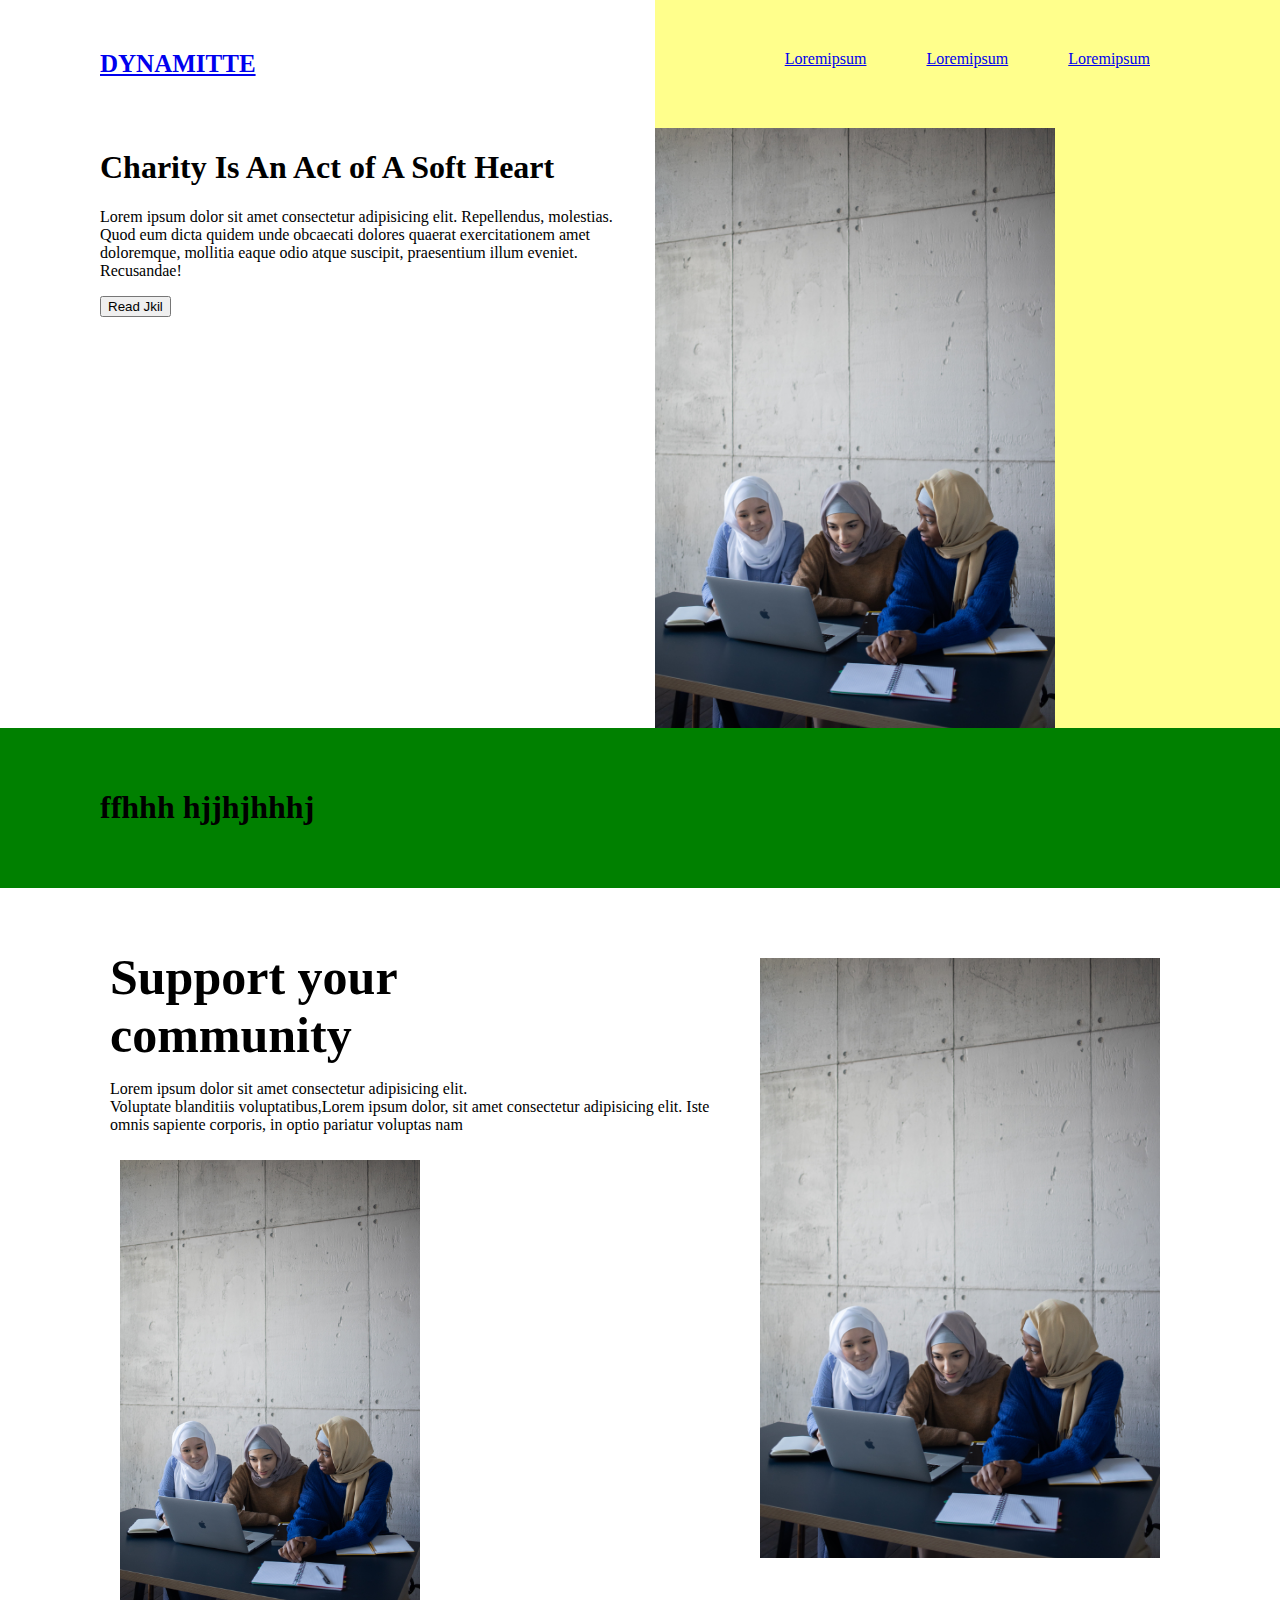
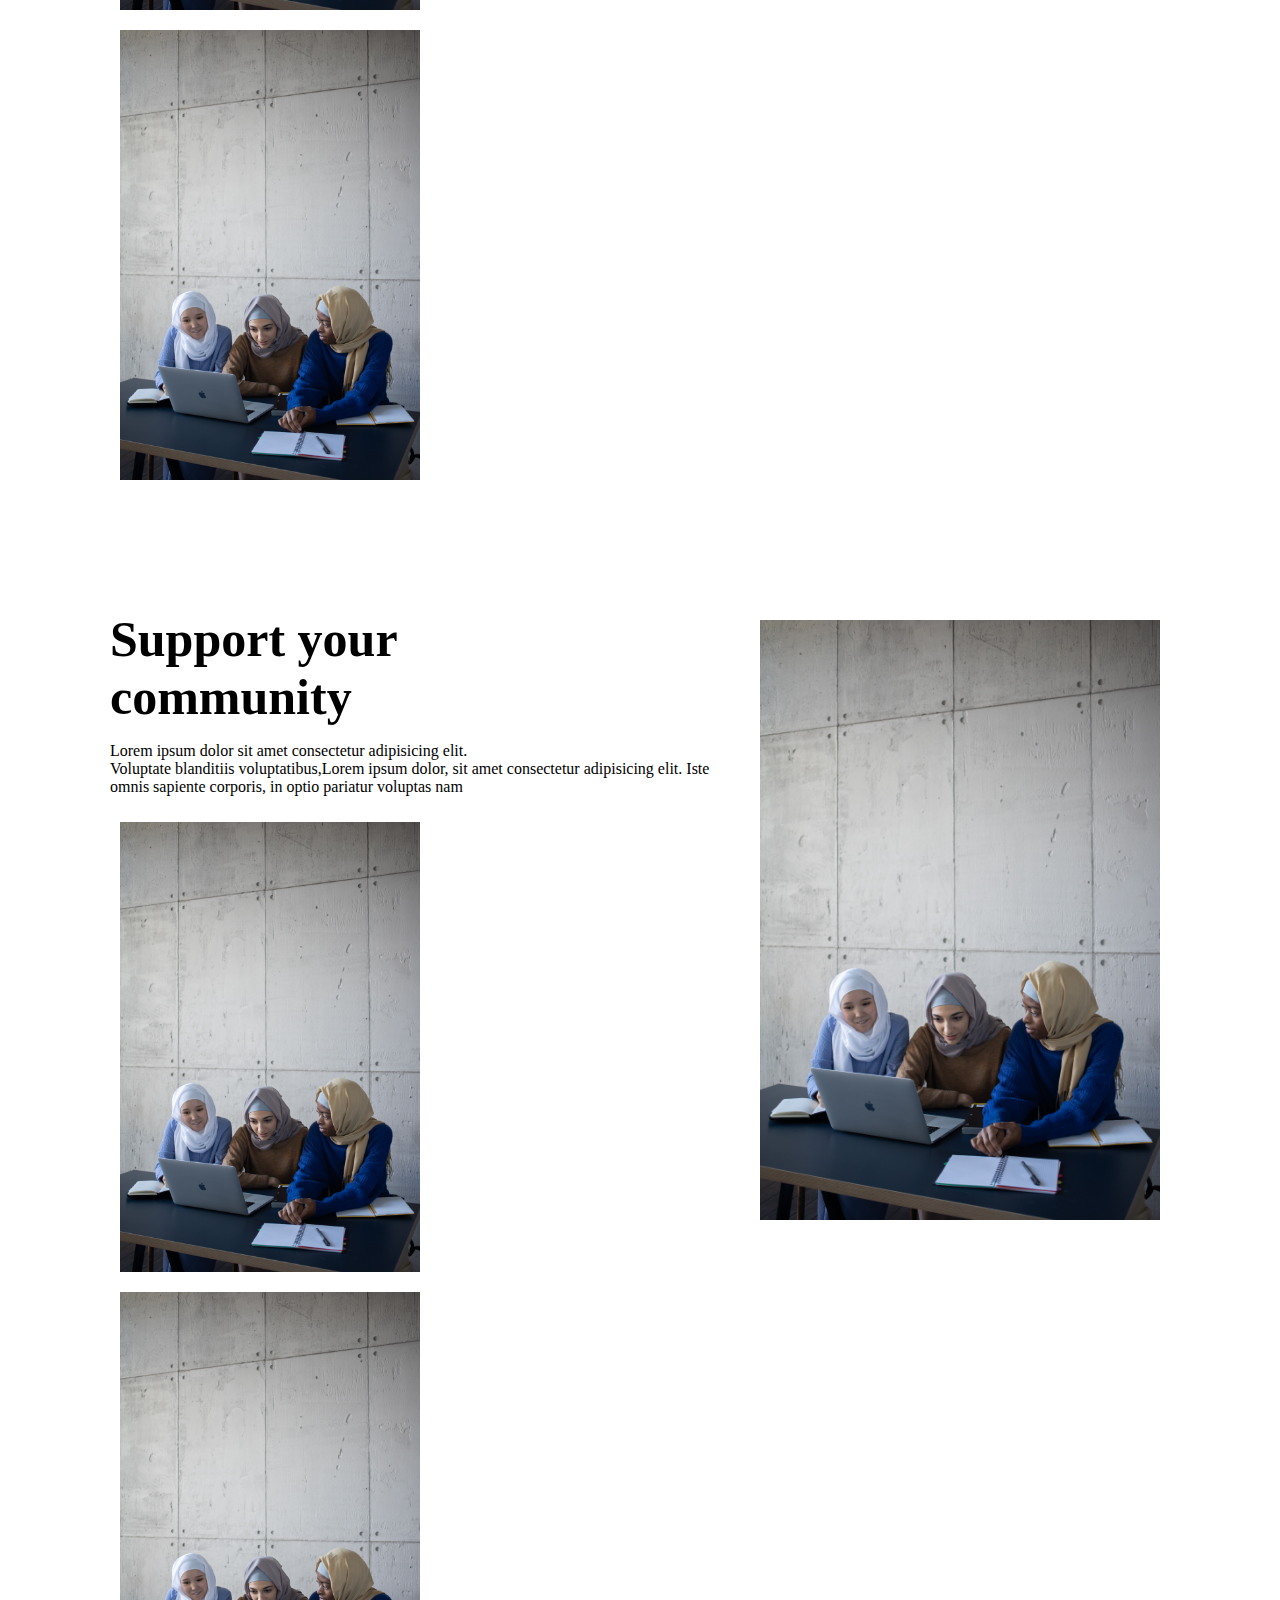
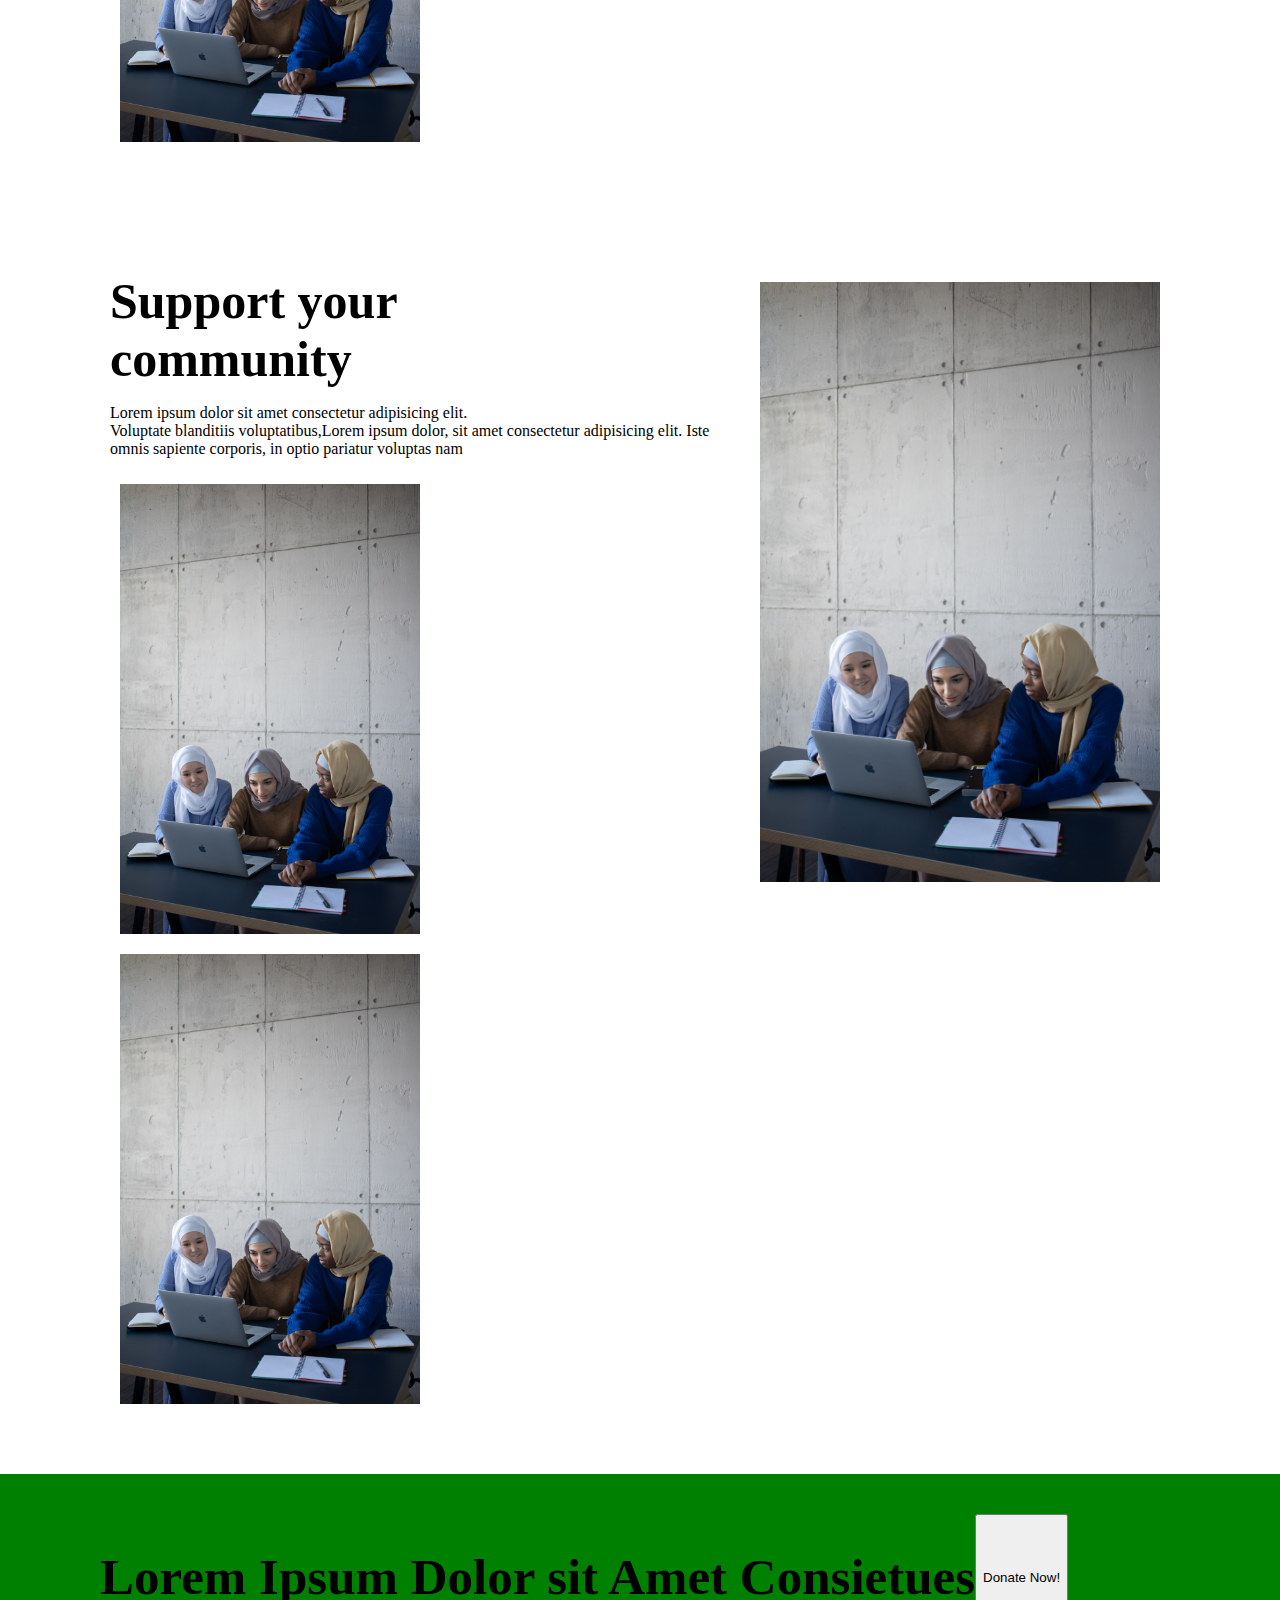
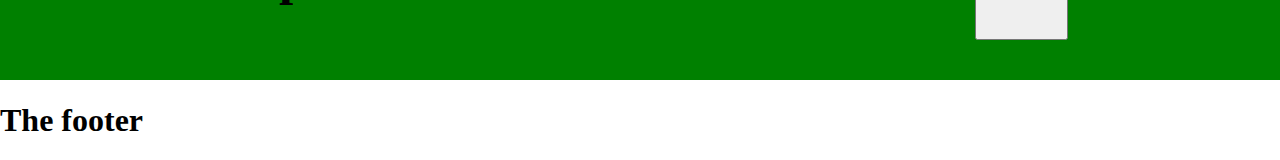
<file: dynamite/index.html>
<html lang="en">
<head>
    <meta charset="UTF-8">
    <meta http-equiv="X-UA-Compatible" content="IE=edge">
    <meta name="viewport" content="width=device-width, initial-scale=1.0">
    <title>DYNAMITE</title>
    <link rel="stylesheet" href="index.css">
</head>
<body>
    <header>
        <div id="image"> <a href="#"> DYNAMITTE</a></div>
        <div id="navs">
            <nav><a href="#">Loremipsum</a></nav>
        <nav><a href="#">Loremipsum</a></nav>
        <nav><a href="#">Loremipsum</a></nav>
        </div>

    </header>
    <section>
        <div class="first-section">
            <div class="first-section-info">
                <h1>Charity Is An Act of A Soft Heart</h1><p>Lorem ipsum dolor sit amet consectetur adipisicing elit. Repellendus, molestias. <br> Quod eum dicta quidem unde obcaecati dolores quaerat exercitationem amet <br> doloremque, mollitia eaque odio atque suscipit, praesentium illum eveniet. Recusandae!</p> <button>Read Jkil</button>
            </div>
            <div class="first-section-info" id="first-section-info">
                <img src="pexels-monstera-6281993.jpg
                " alt="" width="400px">
            </div>
        </div>
        <div class="achievement">
            <h1>ffhhh hjjhjhhhj</h1>
        </div>
        <div class="activities">
            <div class="activities-info" id="activities-info"> 
                <h1>Support your <br> community</h1>
                <p>Lorem ipsum dolor sit amet consectetur adipisicing elit. <br>
                     Voluptate blanditiis voluptatibus,Lorem ipsum dolor, sit amet consectetur adipisicing elit. Iste omnis sapiente corporis, in optio pariatur voluptas nam  </p>
                     <div> <img src="pexels-monstera-6281993.jpg
                        " alt="" width="300px"> <img src="pexels-monstera-6281993.jpg
                        " alt="" width="300px"></div>
            </div>
            <div class=" activities-info">  <img src="pexels-monstera-6281993.jpg
                " alt="" width="400px"></div>
        </div>
        <div class="activities">
            <div class="activities-info" id="activities-info"> 
                <h1>Support your <br> community</h1>
                <p>Lorem ipsum dolor sit amet consectetur adipisicing elit. <br>
                     Voluptate blanditiis voluptatibus,Lorem ipsum dolor, sit amet consectetur adipisicing elit. Iste omnis sapiente corporis, in optio pariatur voluptas nam  </p>
                     <div> <img src="pexels-monstera-6281993.jpg
                        " alt="" width="300px"> <img src="pexels-monstera-6281993.jpg
                        " alt="" width="300px"></div>
            </div>
            <div class=" activities-info">  <img src="pexels-monstera-6281993.jpg
                " alt="" width="400px"></div>
        </div>
        <div class="activities">
            <div class="activities-info" id="activities-info"> 
                <h1>Support your <br> community</h1>
                <p>Lorem ipsum dolor sit amet consectetur adipisicing elit. <br>
                     Voluptate blanditiis voluptatibus,Lorem ipsum dolor, sit amet consectetur adipisicing elit. Iste omnis sapiente corporis, in optio pariatur voluptas nam  </p>
                     <div> <img src="pexels-monstera-6281993.jpg
                        " alt="" width="300px"> <img src="pexels-monstera-6281993.jpg
                        " alt="" width="300px"></div>
            </div>
            <div class=" activities-info">  <img src="pexels-monstera-6281993.jpg
                " alt="" width="400px"></div>
        </div>

        <div class="donation">
            <h1>Lorem Ipsum Dolor sit Amet Consietues</h1>
            <button>Donate Now!</button>
        </div>
    </section>
    <footer>
        <h1>The footer</h1>
    </footer>
</body>
</html>
</file>
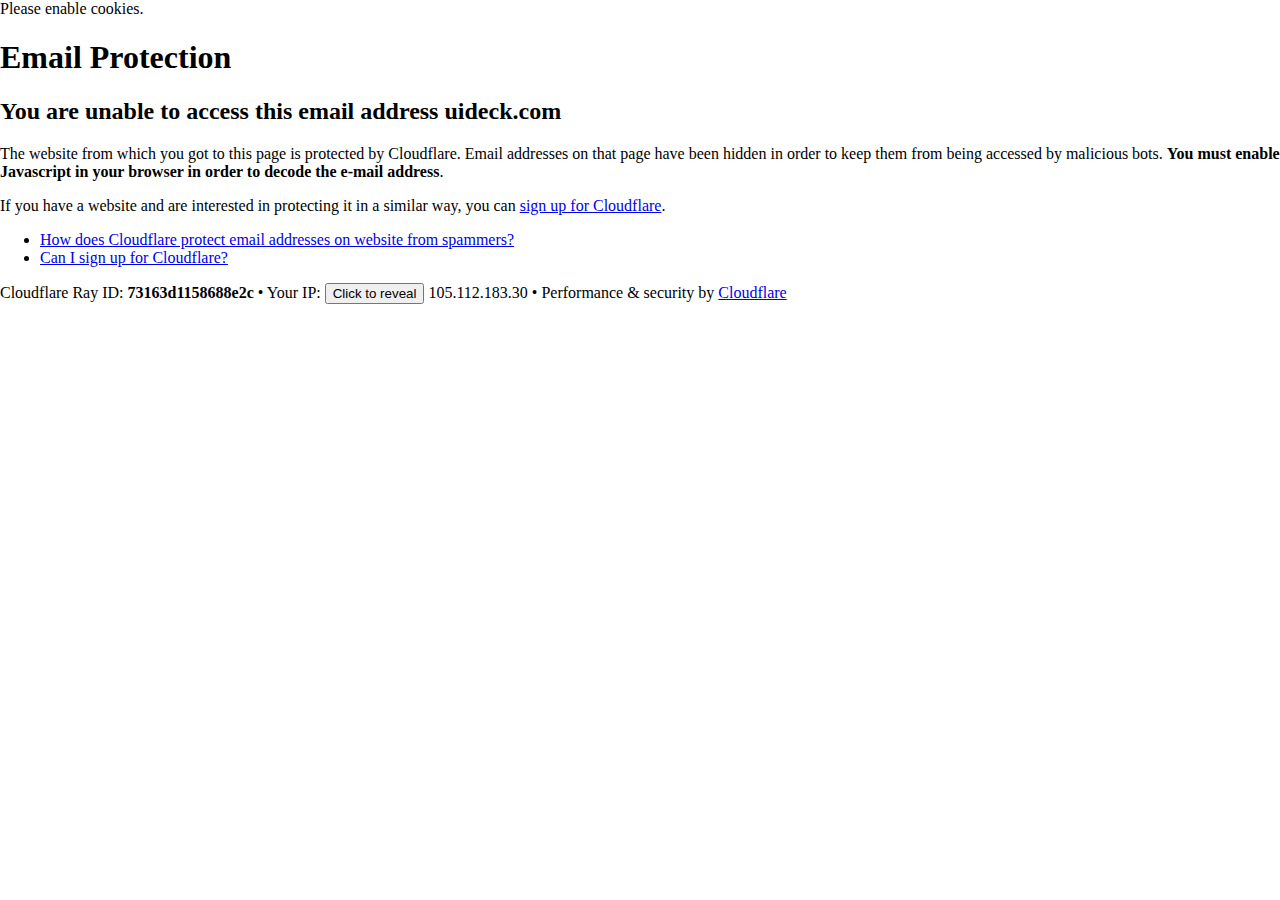
<file: D2/cdn-cgi/l/email-protection.html>
<!DOCTYPE html>
<!--[if lt IE 7]> <html class="no-js ie6 oldie" lang="en-US"> <![endif]-->
<!--[if IE 7]>    <html class="no-js ie7 oldie" lang="en-US"> <![endif]-->
<!--[if IE 8]>    <html class="no-js ie8 oldie" lang="en-US"> <![endif]-->
<!--[if gt IE 8]><!--> <html class="no-js" lang="en-US"> <!--<![endif]-->

<!-- Mirrored from go-tailwind.preview.uideck.com/cdn-cgi/l/email-protection by HTTrack Website Copier/3.x [XR&CO'2014], Wed, 27 Jul 2022 14:59:29 GMT -->
<!-- Added by HTTrack --><meta http-equiv="content-type" content="text/html;charset=UTF-8" /><!-- /Added by HTTrack -->
<head>
<title>Email Protection | Cloudflare</title>
<meta charset="UTF-8" />
<meta http-equiv="Content-Type" content="text/html; charset=UTF-8" />
<meta http-equiv="X-UA-Compatible" content="IE=Edge" />
<meta name="robots" content="noindex, nofollow" />
<meta name="viewport" content="width=device-width,initial-scale=1" />
<link rel="stylesheet" id="cf_styles-css" href="https://go-tailwind.preview.uideck.com/cdn-cgi/styles/cf.errors.css" />
<!--[if lt IE 9]><link rel="stylesheet" id='cf_styles-ie-css' href="/cdn-cgi/styles/cf.errors.ie.css" /><![endif]-->
<style>body{margin:0;padding:0}</style>


<!--[if gte IE 10]><!-->
<script>
  if (!navigator.cookieEnabled) {
    window.addEventListener('DOMContentLoaded', function () {
      var cookieEl = document.getElementById('cookie-alert');
      cookieEl.style.display = 'block';
    })
  }
</script>
<!--<![endif]-->


</head>
<body>
  <div id="cf-wrapper">
    <div class="cf-alert cf-alert-error cf-cookie-error" id="cookie-alert" data-translate="enable_cookies">Please enable cookies.</div>
    <div id="cf-error-details" class="cf-error-details-wrapper">
      <div class="cf-wrapper cf-header cf-error-overview">
        <h1 data-translate="block_headline">Email Protection</h1>
        <h2 class="cf-subheadline"><span data-translate="unable_to_access">You are unable to access this email address</span> uideck.com</h2>
      </div><!-- /.header -->

      <div class="cf-section cf-wrapper">
        <div class="cf-columns two">
          <div class="cf-column">
            <p>The website from which you got to this page is protected by Cloudflare. Email addresses on that page have been hidden in order to keep them from being accessed by malicious bots. <strong>You must enable Javascript in your browser in order to decode the e-mail address</strong>.</p>
            <p>If you have a website and are interested in protecting it in a similar way, you can <a rel="noopener noreferrer" href="https://www.cloudflare.com/sign-up?utm_source=email_protection">sign up for Cloudflare</a>.</p>
          </div>

          <div class="cf-column">
            <div class="grid_4">
              <div class="rail">
                  <div class="panel">
                      <ul class="nobullets">
                        <li><a rel="noopener noreferrer" class="modal-link-faq" href="https://support.cloudflare.com/hc/en-us/articles/200170016-What-is-Email-Address-Obfuscation-">How does Cloudflare protect email addresses on website from spammers?</a></li>
                        <li><a rel="noopener noreferrer" class="modal-link-faq" href="https://support.cloudflare.com/hc/en-us/categories/200275218-Getting-Started">Can I sign up for Cloudflare?</a></li>
                    </ul>
                </div>
              </div>
            </div>
          </div>
        </div>
      </div><!-- /.section -->

      <div class="cf-error-footer cf-wrapper w-240 lg:w-full py-10 sm:py-4 sm:px-8 mx-auto text-center sm:text-left border-solid border-0 border-t border-gray-300">
  <p class="text-13">
    <span class="cf-footer-item sm:block sm:mb-1">Cloudflare Ray ID: <strong class="font-semibold">73163d1158688e2c</strong></span>
    <span class="cf-footer-separator sm:hidden">&bull;</span>
    <span id="cf-footer-item-ip" class="cf-footer-item hidden sm:block sm:mb-1">
      Your IP:
      <button type="button" id="cf-footer-ip-reveal" class="cf-footer-ip-reveal-btn">Click to reveal</button>
      <span class="hidden" id="cf-footer-ip">105.112.183.30</span>
      <span class="cf-footer-separator sm:hidden">&bull;</span>
    </span>
    <span class="cf-footer-item sm:block sm:mb-1"><span>Performance &amp; security by</span> <a rel="noopener noreferrer" href="https://www.cloudflare.com/5xx-error-landing" id="brand_link" target="_blank">Cloudflare</a></span>
    
  </p>
  <script>(function(){function d(){var b=a.getElementById("cf-footer-item-ip"),c=a.getElementById("cf-footer-ip-reveal");b&&"classList"in b&&(b.classList.remove("hidden"),c.addEventListener("click",function(){c.classList.add("hidden");a.getElementById("cf-footer-ip").classList.remove("hidden")}))}var a=document;document.addEventListener&&a.addEventListener("DOMContentLoaded",d)})();</script>
</div><!-- /.error-footer -->


    </div><!-- /#cf-error-details -->
  </div><!-- /#cf-wrapper -->

  <script>
  window._cf_translation = {};
  
  
</script>

</body>

<!-- Mirrored from go-tailwind.preview.uideck.com/cdn-cgi/l/email-protection by HTTrack Website Copier/3.x [XR&CO'2014], Wed, 27 Jul 2022 14:59:29 GMT -->
</html>
</file>
<file: D2/css/tiny-slider.css>
.tns-outer{padding:0 !important}.tns-outer [hidden]{display:none !important}.tns-outer [aria-controls],.tns-outer [data-action]{cursor:pointer}.tns-slider{-webkit-transition:all 0s;-moz-transition:all 0s;transition:all 0s}.tns-slider>.tns-item{-webkit-box-sizing:border-box;-moz-box-sizing:border-box;box-sizing:border-box}.tns-horizontal.tns-subpixel{white-space:nowrap}.tns-horizontal.tns-subpixel>.tns-item{display:inline-block;vertical-align:top;white-space:normal}.tns-horizontal.tns-no-subpixel:after{content:'';display:table;clear:both}.tns-horizontal.tns-no-subpixel>.tns-item{float:left}.tns-horizontal.tns-carousel.tns-no-subpixel>.tns-item{margin-right:-100%}.tns-no-calc{position:relative;left:0}.tns-gallery{position:relative;left:0;min-height:1px}.tns-gallery>.tns-item{position:absolute;left:-100%;-webkit-transition:transform 0s, opacity 0s;-moz-transition:transform 0s, opacity 0s;transition:transform 0s, opacity 0s}.tns-gallery>.tns-slide-active{position:relative;left:auto !important}.tns-gallery>.tns-moving{-webkit-transition:all 0.25s;-moz-transition:all 0.25s;transition:all 0.25s}.tns-autowidth{display:inline-block}.tns-lazy-img{-webkit-transition:opacity 0.6s;-moz-transition:opacity 0.6s;transition:opacity 0.6s;opacity:0.6}.tns-lazy-img.tns-complete{opacity:1}.tns-ah{-webkit-transition:height 0s;-moz-transition:height 0s;transition:height 0s}.tns-ovh{overflow:hidden}.tns-visually-hidden{position:absolute;left:-10000em}.tns-transparent{opacity:0;visibility:hidden}.tns-fadeIn{opacity:1;filter:alpha(opacity=100);z-index:0}.tns-normal,.tns-fadeOut{opacity:0;filter:alpha(opacity=0);z-index:-1}.tns-vpfix{white-space:nowrap}.tns-vpfix>div,.tns-vpfix>li{display:inline-block}.tns-t-subp2{margin:0 auto;width:310px;position:relative;height:10px;overflow:hidden}.tns-t-ct{width:2333.3333333%;width:-webkit-calc(100% * 70 / 3);width:-moz-calc(100% * 70 / 3);width:calc(100% * 70 / 3);position:absolute;right:0}.tns-t-ct:after{content:'';display:table;clear:both}.tns-t-ct>div{width:1.4285714%;width:-webkit-calc(100% / 70);width:-moz-calc(100% / 70);width:calc(100% / 70);height:10px;float:left}

/*# sourceMappingURL=sourcemaps/tiny-slider.css.map */
</file>
<file: dynamite/index.css>
body{
    margin: 0;
    padding: 0;
}
#image{
    font-size: 25px;
    font-weight: bold;
}
header{
    display: flex;
    justify-content: space-between;
 
}
header div#navs{
   
    display: flex;   background-color: rgb(255, 255, 140);
    padding: 50px 100px ;
}
header div#navs a{
padding: 0 30px;
}
header div#image{
    display: flex; 
    padding: 50px 100px ;
}
.first-section{
    display: flex;padding: 0px 0 0 100px;justify-content: space-between;
 
}
#first-section-info{
    background-color: rgb(255, 255, 140);
  
}

.first-section img{
    
    display: flex;   background-color: rgb(255, 255, 140);
    padding: 0px  225px 0 0 ;
}
.achievement{
    background-color: green;
    padding: 40px 100px;
}
.activities{
    display: flex;   padding: 50px 100px ;
}
.activities-info{
    padding: 10px;
}
.activities-info img{
    padding: 10px;
}
.activities h1{
    font-size: 50;margin: 0;
}
.donation{
    background-color: green;
    padding: 40px 100px;
    display: flex;
}
.donation h1{
    font-size: 51;
}
</file>
